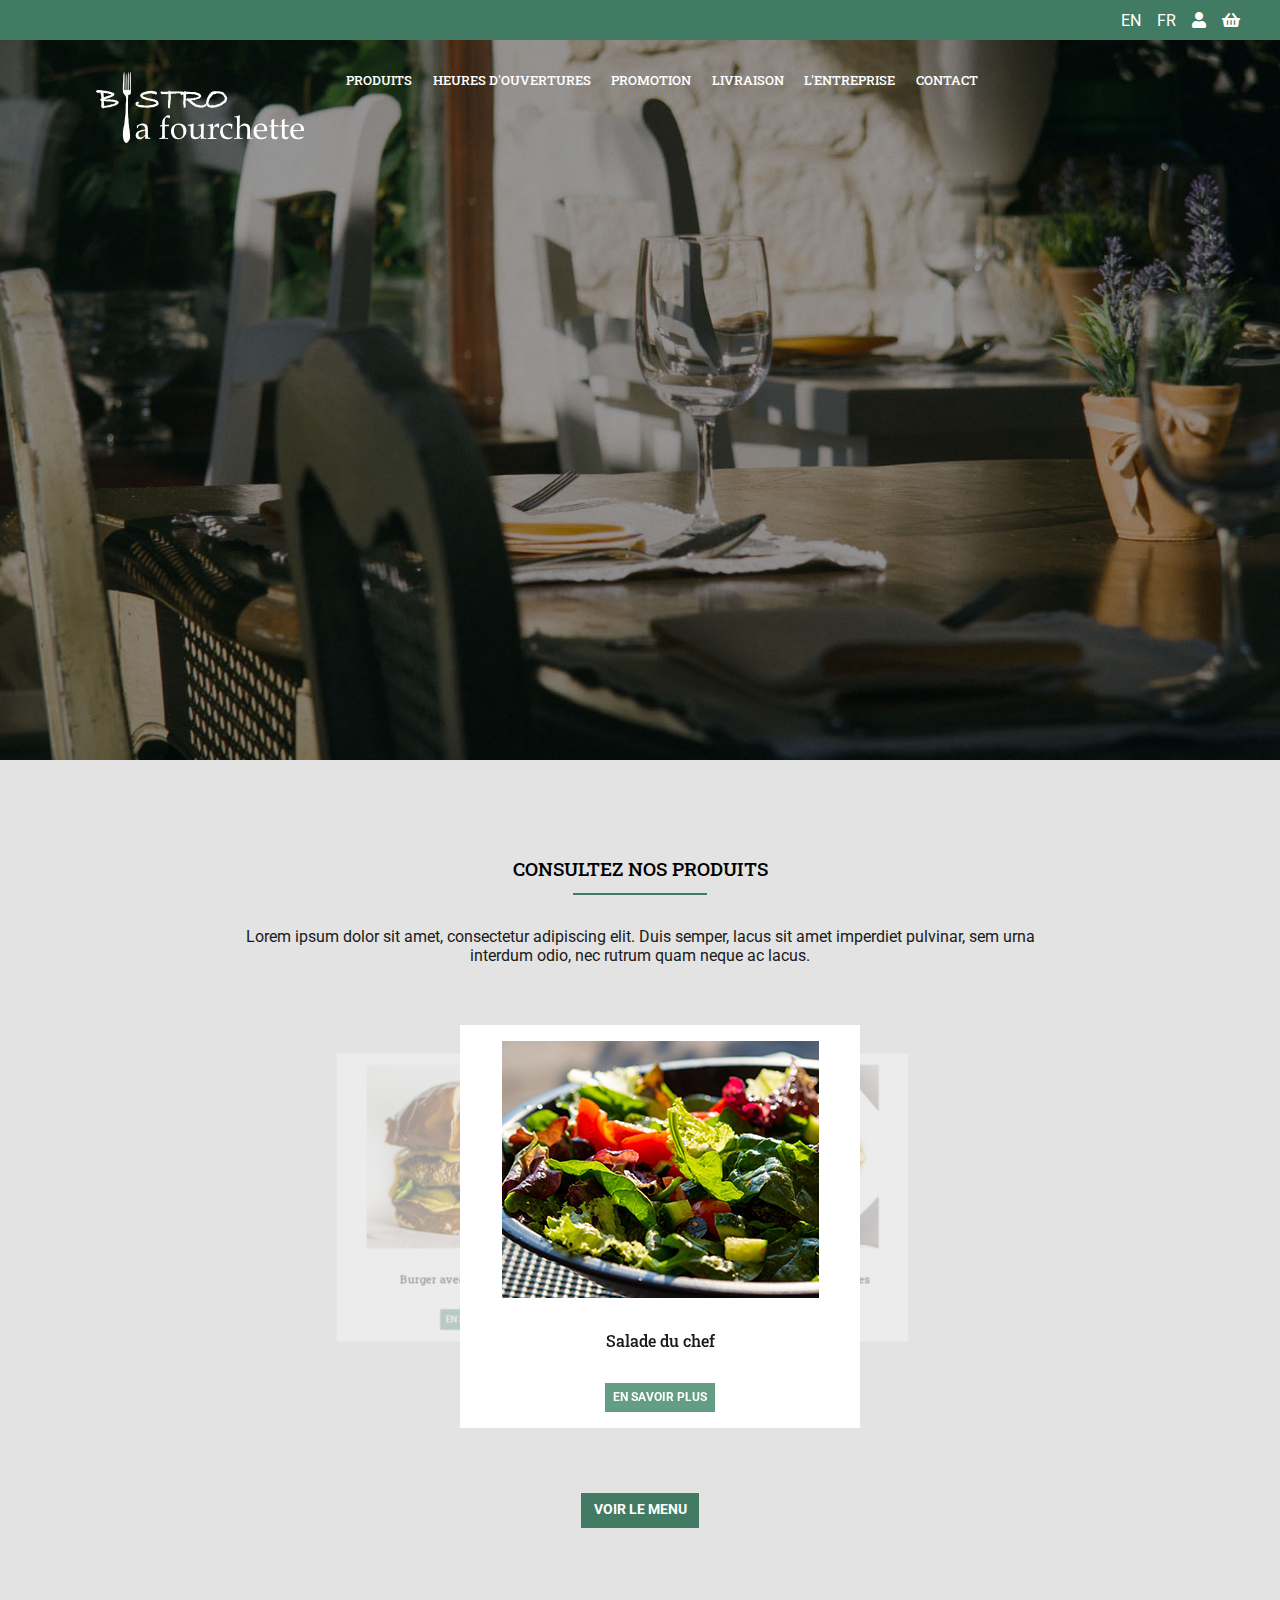
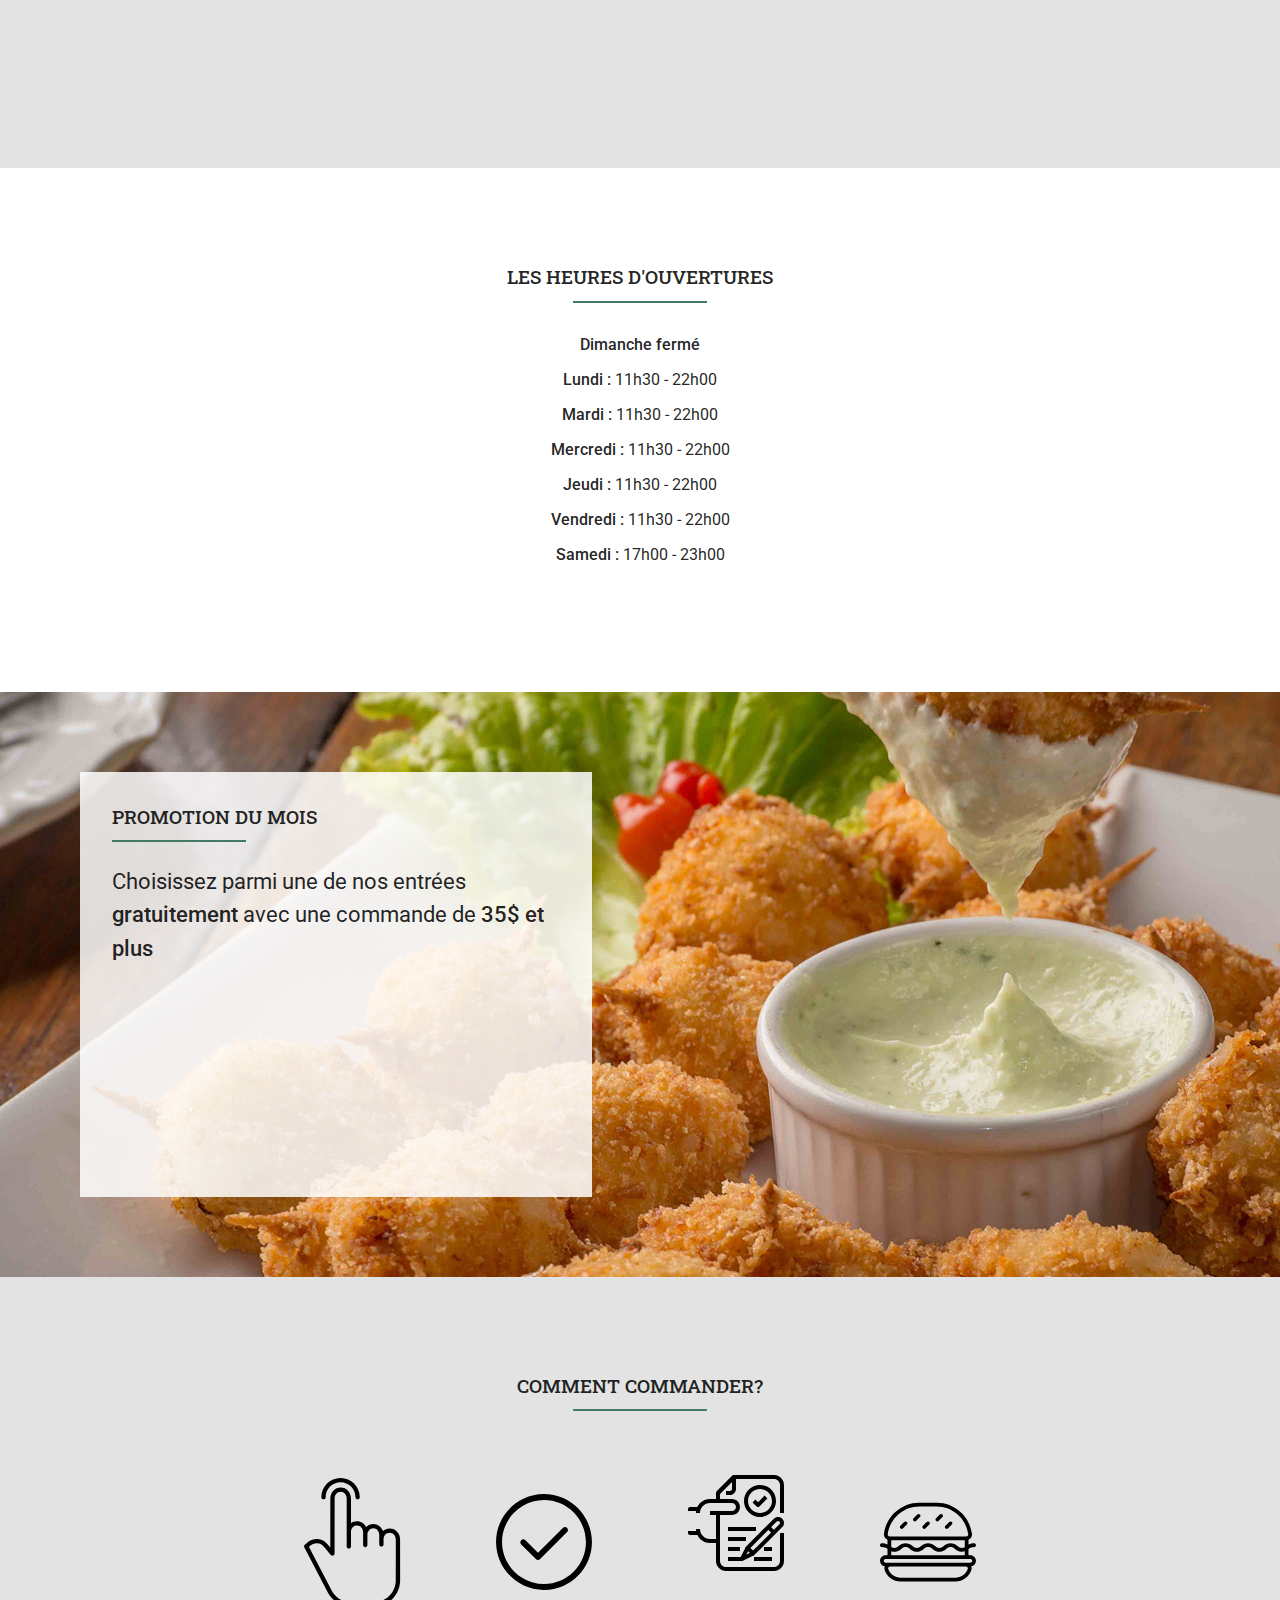
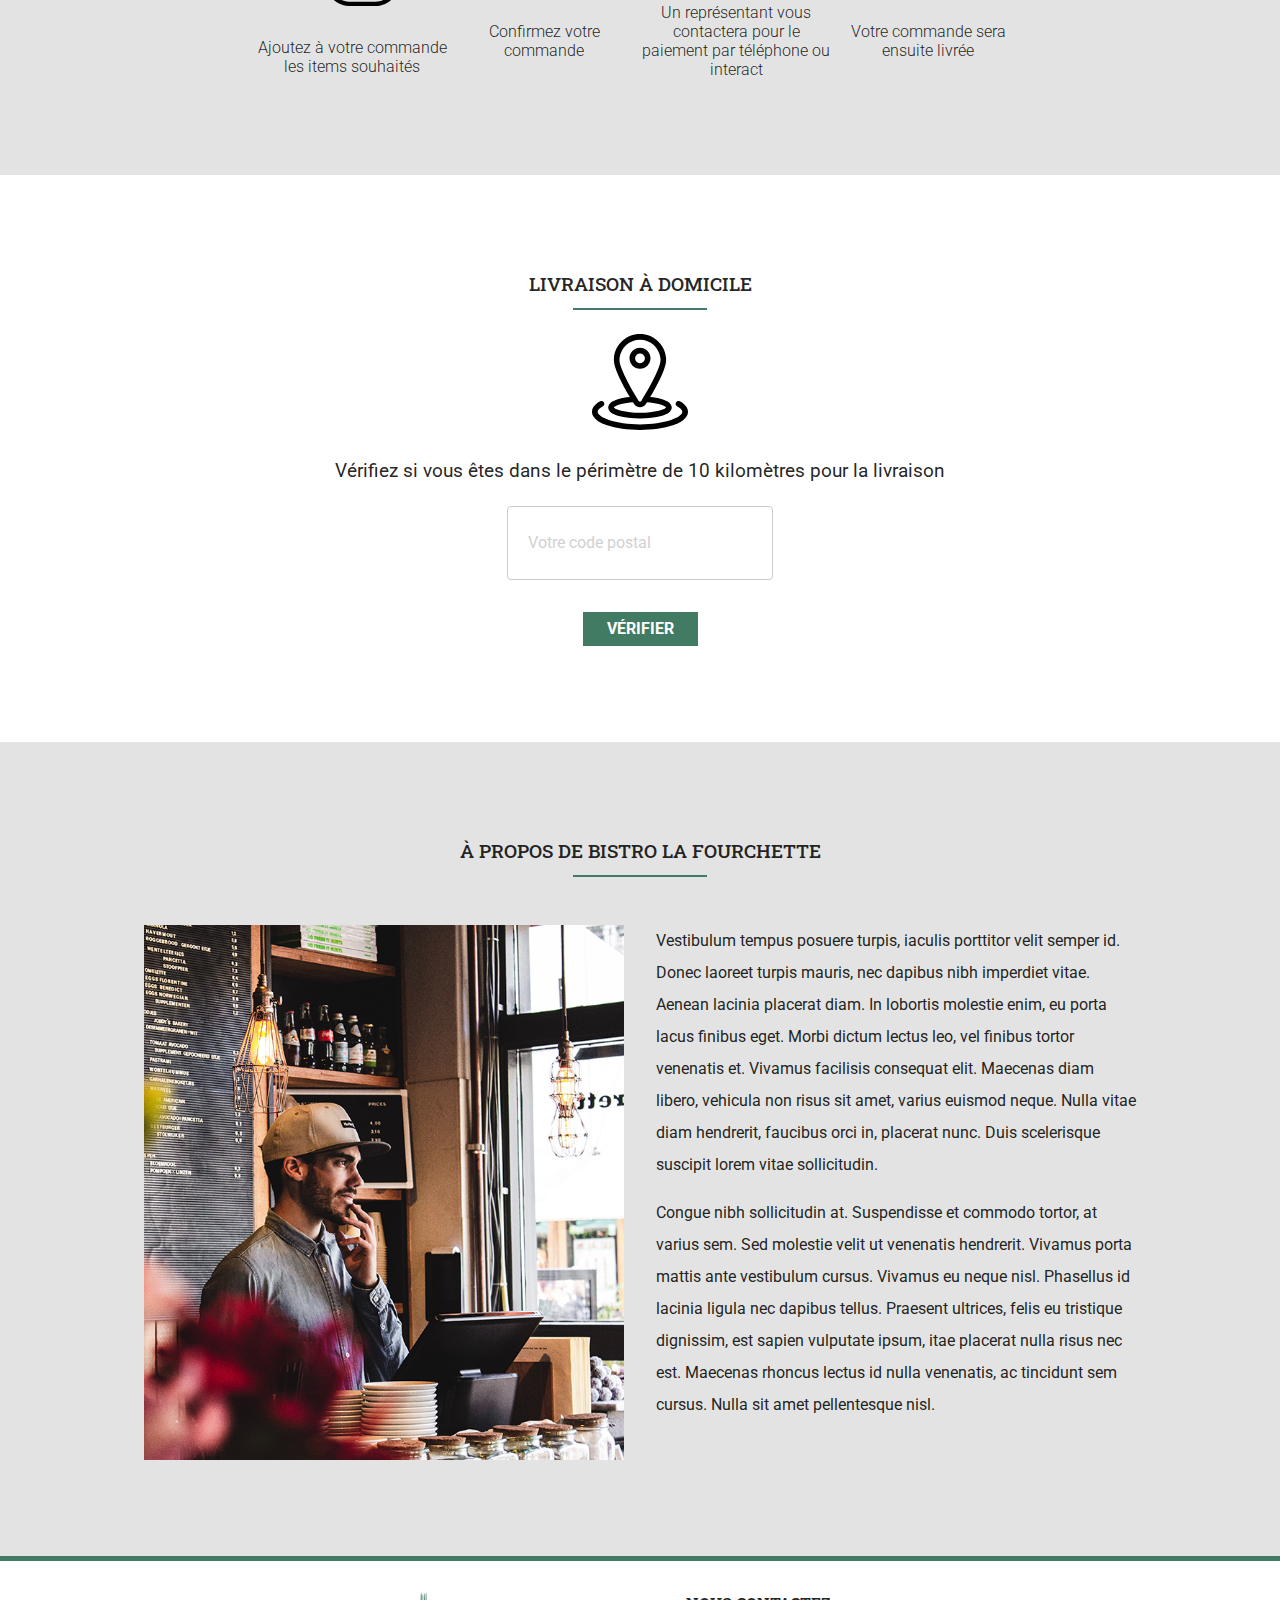
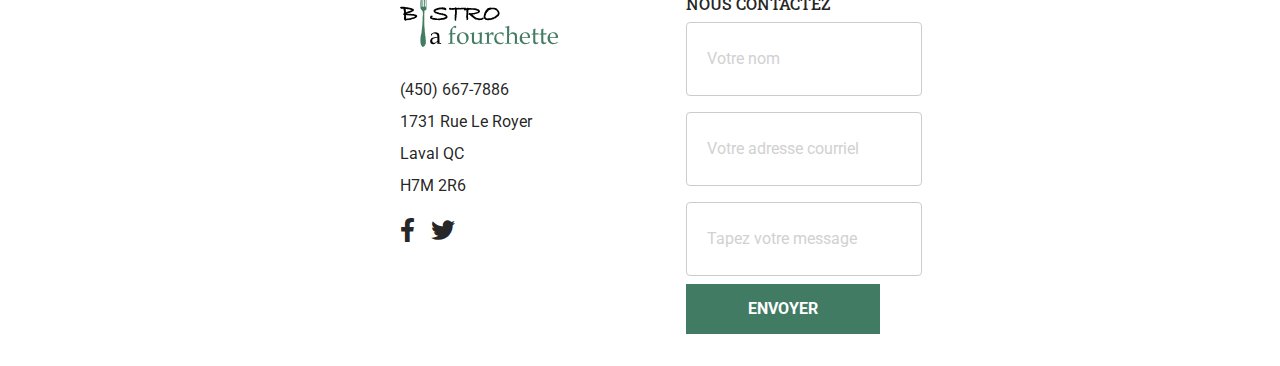
<file: index.html>
<!DOCTYPE html>
<html lang="en">
<head>
    <meta charset="UTF-8">
    <meta name="viewport" content="width=device-width, initial-scale=1.0">
    <title>Bistro la fourchette</title>
    <script src="https://ajax.googleapis.com/ajax/libs/jquery/2.1.1/jquery.min.js"></script>
    <script src="https://cdnjs.cloudflare.com/ajax/libs/materialize/1.0.0/js/materialize.min.js"></script>
    <link rel="stylesheet" href="https://cdnjs.cloudflare.com/ajax/libs/animate.css/3.7.2/animate.min.css">
    <link rel="stylesheet" href="https://cdnjs.cloudflare.com/ajax/libs/materialize/1.0.0/css/materialize.min.css">
    <link href="https://cdnjs.cloudflare.com/ajax/libs/font-awesome/5.11.2/css/all.min.css" rel="stylesheet">
    <link href="https://fonts.googleapis.com/css2?family=Roboto+Slab:wght@300;400;500&family=Roboto:wght@300;400;500;700&display=swap" rel="stylesheet">
    <link rel="stylesheet" href="style.css">
</head>
<body>
    <section class="top-nav">
        <a href=""><p>EN</p></a>
        <a href=""><p>FR</p></a>
        <a href=""><i class="fas fa-user"></i></a>
        <a href=""><i class="fas fa-shopping-basket"></i></a>
    </section>
   <header>
       <div class="nav-wrapper">
           <img src="svg/logo-blanc.svg" alt="">
           <nav>
               <ul>
                   <a href="#nav-produits" id="btn-produits"><li>Produits</li></a>
                   <a href="#nav-heures" id="btn-heures"><li>Heures d'ouvertures</li></a>
                   <a href="#nav-promotion" id="btn-promotion"><li>Promotion</li></a>
                   <a href="#nav-livraison" id="btn-livraison"><li>Livraison</li></a>
                   <a href="#nav-entreprise" id="btn-entreprise"><li>L'entreprise</li></a>
                   <a href="#nav-contact" id="btn-contact"><li>Contact</li></a>
                </ul>
            </nav>
        </div>
   </header> 
   <section class="produits" id="nav-produits">
       <div class="p-intro">
            <h2>Consultez nos produits</h2>
            <p>Lorem ipsum dolor sit amet, consectetur adipiscing elit. Duis semper, lacus sit amet imperdiet pulvinar, sem urna interdum odio, nec rutrum quam neque ac lacus.</p>
       </div>
       <div class="p-liste, carousel">
           <div class="carousel-item">
               <article class="p-1">
                   <img src="img/salade.jpg" alt="">
                   <h3>Salade du chef</h3>
                   <button type="button">En savoir plus</button>
               </article>
           </div>
           <div class="carousel-item">
               <article class="p-2">
                   <img src="img/pates.jpg" alt="">
                   <h3>Pennes à la sauce alfredo avec tomates</h3>
                   <button type="button">En savoir plus</button>
               </article>
           </div>
           <div class="carousel-item">
               <article class="p-3">
                   <img src="img/burger.jpg" alt="">
                   <h3>Burger avec boulette de boeuf</h3>
                   <button type="button">En savoir plus</button>
               </article>
           </div>
       </div>
       <button type="button" class="btn-produits">Voir le menu</button>
   </section>
   <section class="heures" id="nav-heures">
        <h2>Les heures d'ouvertures</h2>
        <div>
            <p><span class="bold">Dimanche fermé</span></p> 
            <p><span class="bold">Lundi :</span> 11h30 - 22h00</p>
            <p><span class="bold">Mardi :</span> 11h30 - 22h00</p>
            <p><span class="bold">Mercredi :</span> 11h30 - 22h00</p>
            <p><span class="bold">Jeudi :</span> 11h30 - 22h00</p>
            <p><span class="bold">Vendredi :</span> 11h30 - 22h00</p>
            <p><span class="bold">Samedi :</span> 17h00 - 23h00</p>
        </div>
   </section>
   <section class="promotion">
        <div class="promo-infos">
            <h2>Promotion du mois</h2>
            <p>Choisissez parmi une de nos entrées <span class="bold">gratuitement</span> avec une commande de <span class="bold">35$ et plus</span></p>
        </div>
   </section>
   <section class="livraison" id="nav-livraison">
        <h2>Comment commander?</h2>
        <article class="etapes-livraison">
            <div class="e-1">
                <img src="svg/tap.svg" alt="">
                <p>Ajoutez à votre commande les items souhaités</p>
            </div>
            <div class="e-2">
                <img src="svg/shapes.svg" alt="">
                <p>Confirmez votre commande</p>
            </div>
            <div class="e-3">
                <img src="svg/files-and-folders.svg" alt="">
                <p>Un représentant vous contactera pour le paiement par téléphone ou interact</p>
            </div>
            <div class="e-4">
                <img src="svg/food-and-restaurant.svg" alt="">
                <p>Votre commande sera ensuite livrée</p>
            </div>
        </article>
   </section>
   <section class="perimetre-livraison">
       <h2>Livraison à domicile</h2>
       <img src="svg/maps-and-location.svg" alt="">
       <p>Vérifiez si vous êtes dans le périmètre de 10 kilomètres pour la livraison</p>
       <input type="text" name="code-postal" placeholder="Votre code postal">
       <button type="button">Vérifier</button>
   </section>
   <section class="entreprise" id="nav-entreprise">
        <h2>À propos de bistro la fourchette</h2>
        <article>
            <img src="img/bistro.jpg" alt="">
            <div>
                <p>Vestibulum tempus posuere turpis, iaculis porttitor velit semper id. Donec laoreet turpis mauris, nec dapibus nibh imperdiet vitae. Aenean lacinia placerat diam. In lobortis molestie enim, eu porta lacus finibus eget. Morbi dictum lectus leo, vel finibus tortor venenatis et. Vivamus facilisis consequat elit. Maecenas diam libero, vehicula non risus sit amet, varius euismod neque. Nulla vitae diam hendrerit, faucibus orci in, placerat nunc. Duis scelerisque suscipit lorem vitae sollicitudin.</p>
                <p>Congue nibh sollicitudin at.  Suspendisse et commodo tortor, at varius sem. Sed molestie velit ut venenatis hendrerit. Vivamus porta mattis ante vestibulum cursus. Vivamus eu neque nisl. Phasellus id lacinia ligula nec dapibus tellus. Praesent ultrices, felis eu tristique dignissim, est sapien vulputate ipsum, itae placerat nulla risus nec est. Maecenas rhoncus lectus id nulla venenatis, ac tincidunt sem cursus. Nulla sit amet pellentesque nisl.</p>
            </div>
        </article>
   </section>
   <footer>
        <section class="f-infos">
            <img src="svg/logo-regulier.svg" alt="">
            <div>
                <p>(450) 667-7886</p>
                <p>1731 Rue Le Royer Laval QC</p>
                <p>H7M 2R6</p>
            </div>
            <div>
                <i class="fab fa-facebook-f"></i>
                <i class="fab fa-twitter"></i>
            </div>
        </section>
        <section class="f-form">
            <h3>Nous contactez</h3>
            <input type="text" name="Nom" placeholder="Votre nom">
            <input type="text" name="adresse" placeholder="Votre adresse courriel">
            <input type="text" name="message" placeholder="Tapez votre message">
            <button type="button">Envoyer</button>
        </section>
   </footer>
   <script src="js/eventAnimationScript.js"></script>
</body>
</html>
</file>
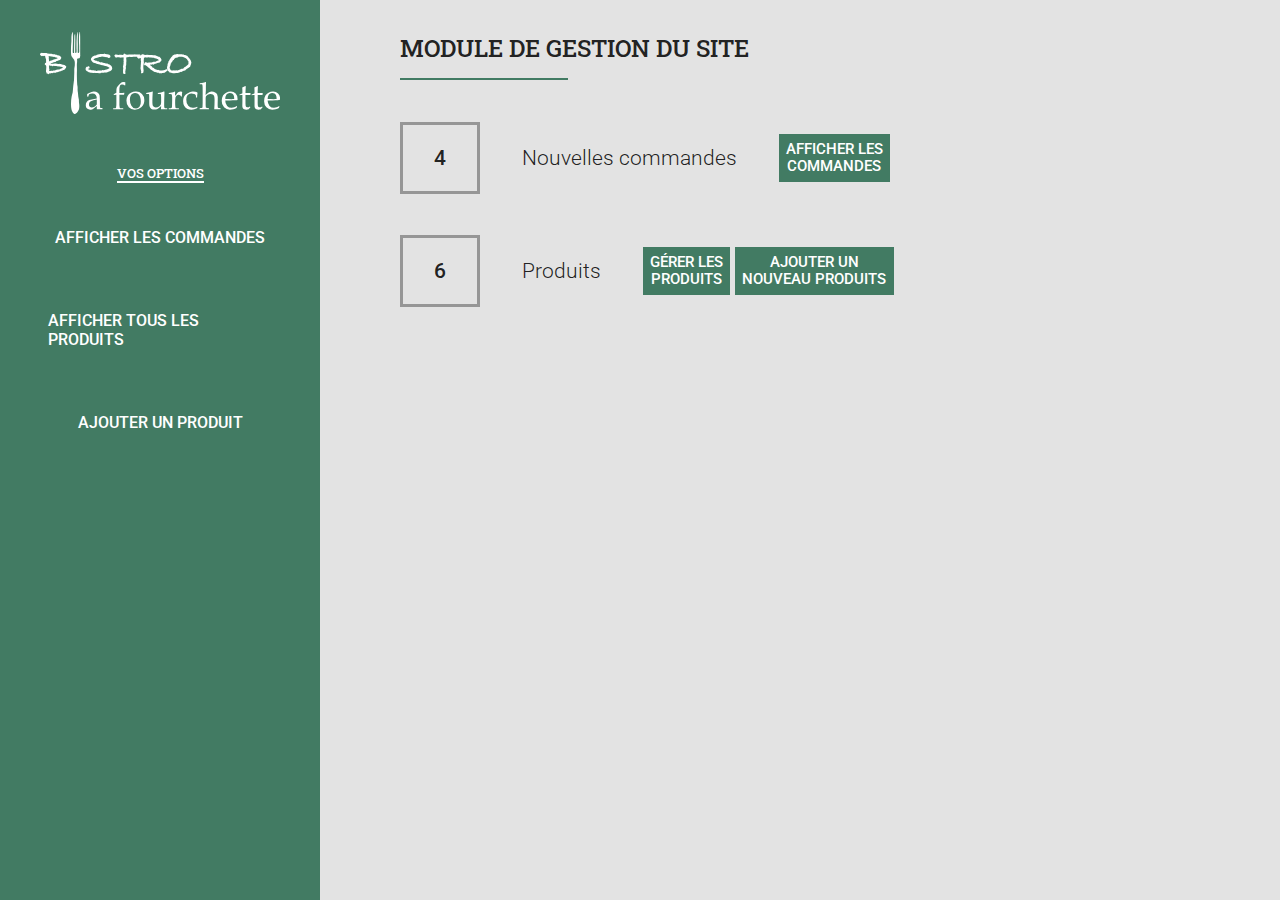
<file: accueil.html>
<!DOCTYPE html>
<html lang="en">
<head>
    <meta charset="UTF-8">
    <meta name="viewport" content="width=device-width, initial-scale=1.0">
    <title>Accueil admin</title>
    <script src="https://ajax.googleapis.com/ajax/libs/jquery/2.1.1/jquery.min.js"></script>
    <script src="https://cdnjs.cloudflare.com/ajax/libs/materialize/1.0.0/js/materialize.min.js"></script>
    <link rel="stylesheet" href="https://cdnjs.cloudflare.com/ajax/libs/animate.css/3.7.2/animate.min.css">
    <link rel="stylesheet" href="https://cdnjs.cloudflare.com/ajax/libs/materialize/1.0.0/css/materialize.min.css">
    <link href="https://cdnjs.cloudflare.com/ajax/libs/font-awesome/5.11.2/css/all.min.css" rel="stylesheet">
    <link href="https://fonts.googleapis.com/css2?family=Roboto+Slab:wght@300;400;500&family=Roboto:wght@300;400;500;700&display=swap" rel="stylesheet">
    <link rel="stylesheet" href="style.css">
</head>
<body>
    <main>
        <aside class="itemGridAside">
            <img src="svg/logo-blanc.svg" alt="logo bistro la fourchette">
            <h2>Vos options</h2>
            <nav class="nav-admin">
                <ul>
                    <a href=""><li>Afficher les commandes</li></a>
                    <a href=""><li>Afficher tous les produits</li></a>
                    <a href=""><li>Ajouter un produit</li></a>
                </ul>
            </nav>
        </aside>
        <div class="itemGridContenu">
                <h2>Module de gestion du site</h2>
                <article class="infos-commandes">
                    <p class="chiffre">4</p>
                    <p>Nouvelles commandes</p>
                    <button type="button">Afficher les </br> commandes</button>
                </article>
                <article class="infos-produits">
                    <p class="chiffre">6</p>
                    <p>Produits</p>
                    <div>
                        <button type="button">Gérer les </br> produits</button>
                        <button type="button">Ajouter un </br> nouveau produits</button>
                    </div>
                </article>

        </div>
    </main>
</body>
</html>
</file>
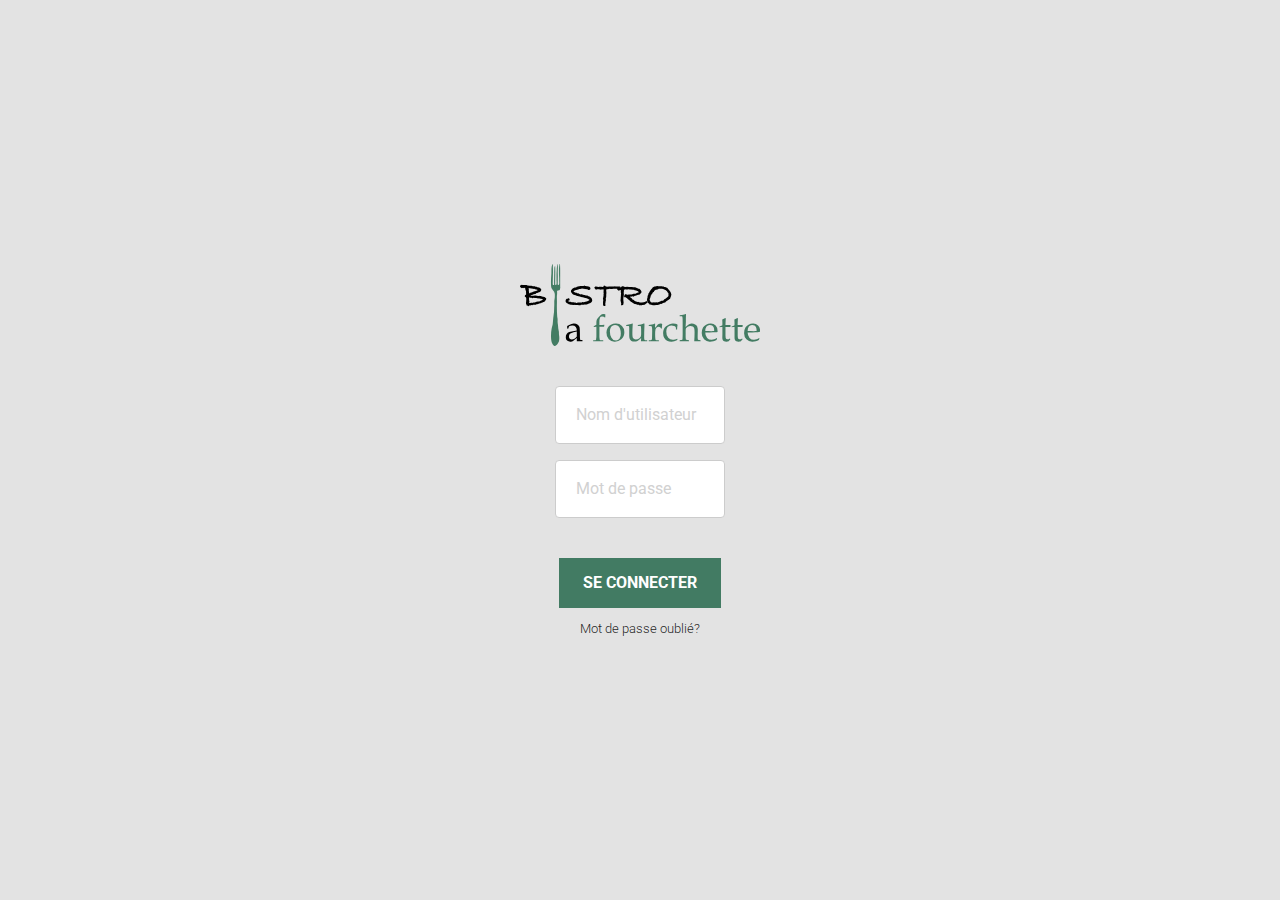
<file: connection.html>
<!DOCTYPE html>
<html lang="en">
<head>
    <meta charset="UTF-8">
    <meta name="viewport" content="width=device-width, initial-scale=1.0">
    <title>Formulaire de connection</title>
    <script src="https://ajax.googleapis.com/ajax/libs/jquery/2.1.1/jquery.min.js"></script>
    <script src="https://cdnjs.cloudflare.com/ajax/libs/materialize/1.0.0/js/materialize.min.js"></script>
    <link rel="stylesheet" href="https://cdnjs.cloudflare.com/ajax/libs/animate.css/3.7.2/animate.min.css">
    <link rel="stylesheet" href="https://cdnjs.cloudflare.com/ajax/libs/materialize/1.0.0/css/materialize.min.css">
    <link href="https://cdnjs.cloudflare.com/ajax/libs/font-awesome/5.11.2/css/all.min.css" rel="stylesheet">
    <link href="https://fonts.googleapis.com/css2?family=Roboto+Slab:wght@300;400;500&family=Roboto:wght@300;400;500;700&display=swap" rel="stylesheet">
    <link rel="stylesheet" href="style.css">
</head>
<body>
    <section class="connection">
        <img src="svg/logo-regulier.svg" alt="logo bistro la fourchette">
        <input type="text" name="usager" placeholder="Nom d'utilisateur">
        <input type="password" name="pw" placeholder="Mot de passe">
        <button type="button">Se connecter</button>
        <a href=""><p>Mot de passe oublié?</p></a>
    </section>
</body>
</html>
</file>
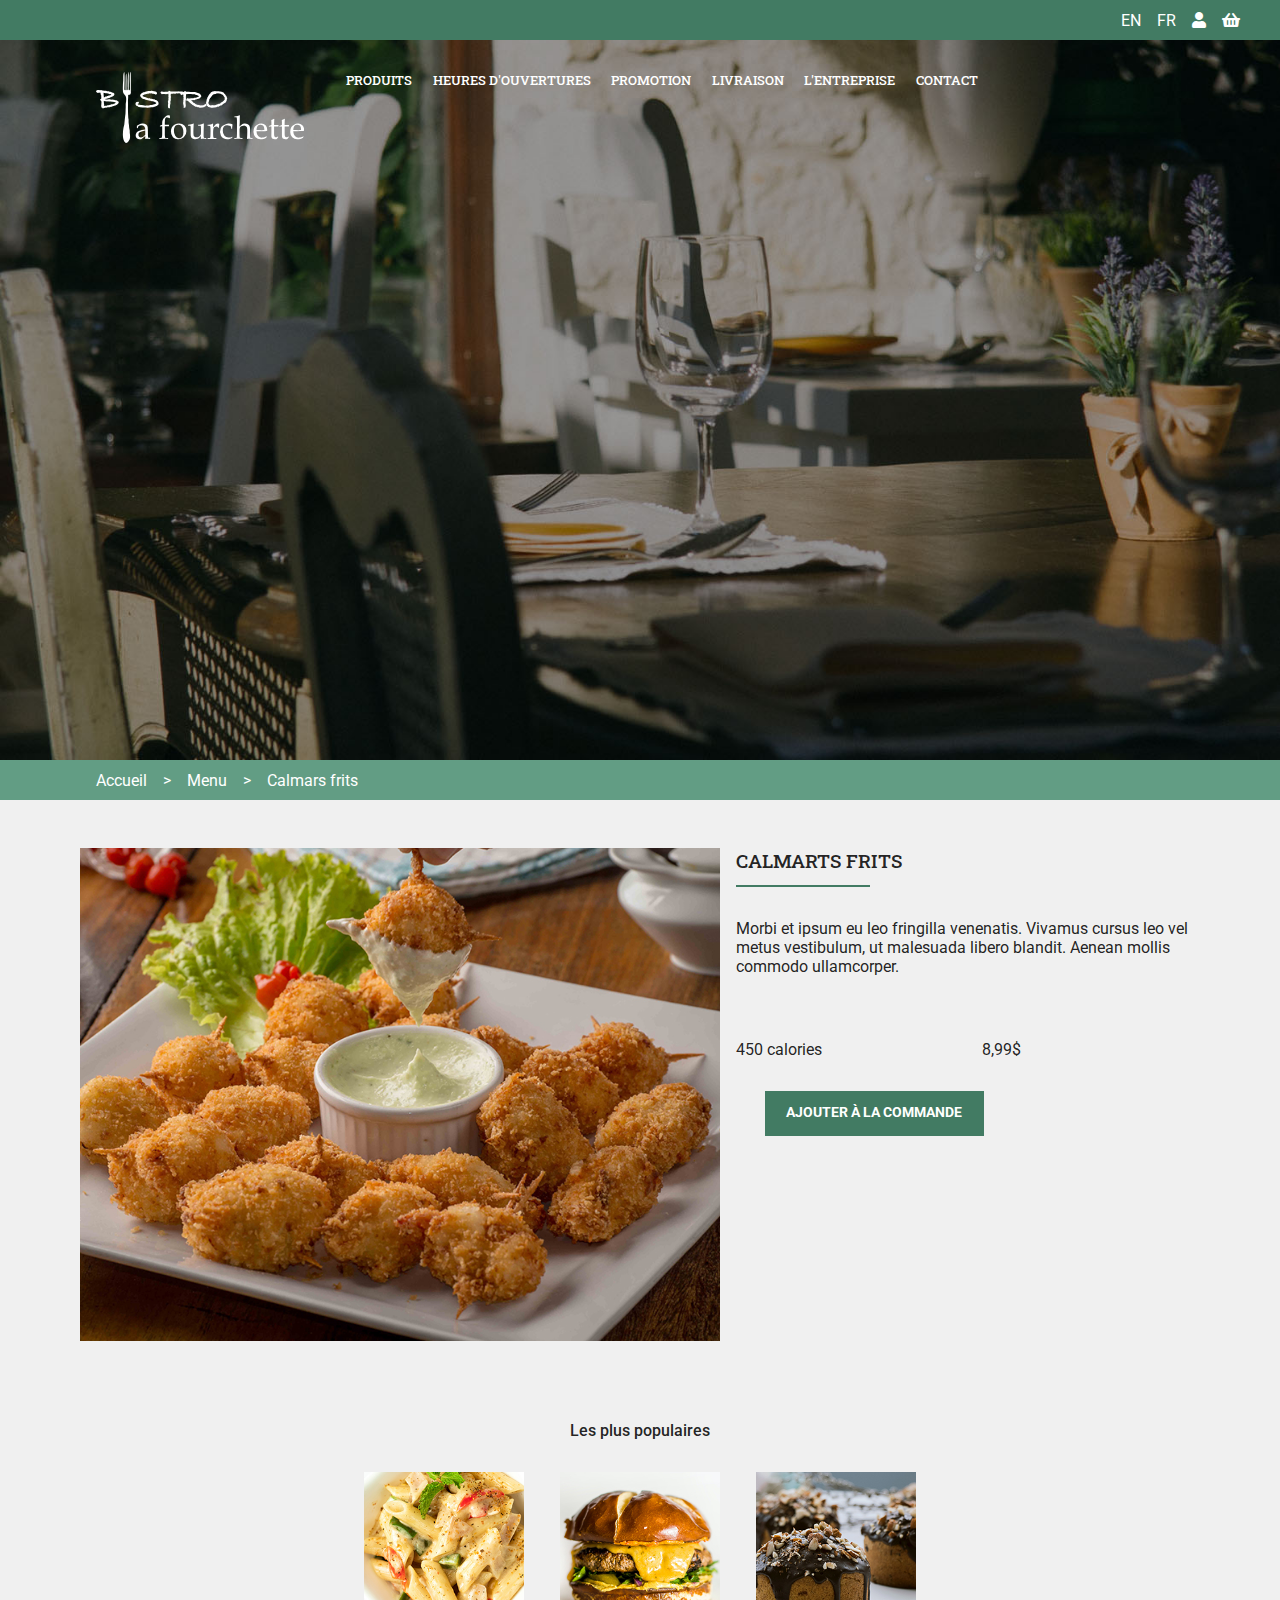
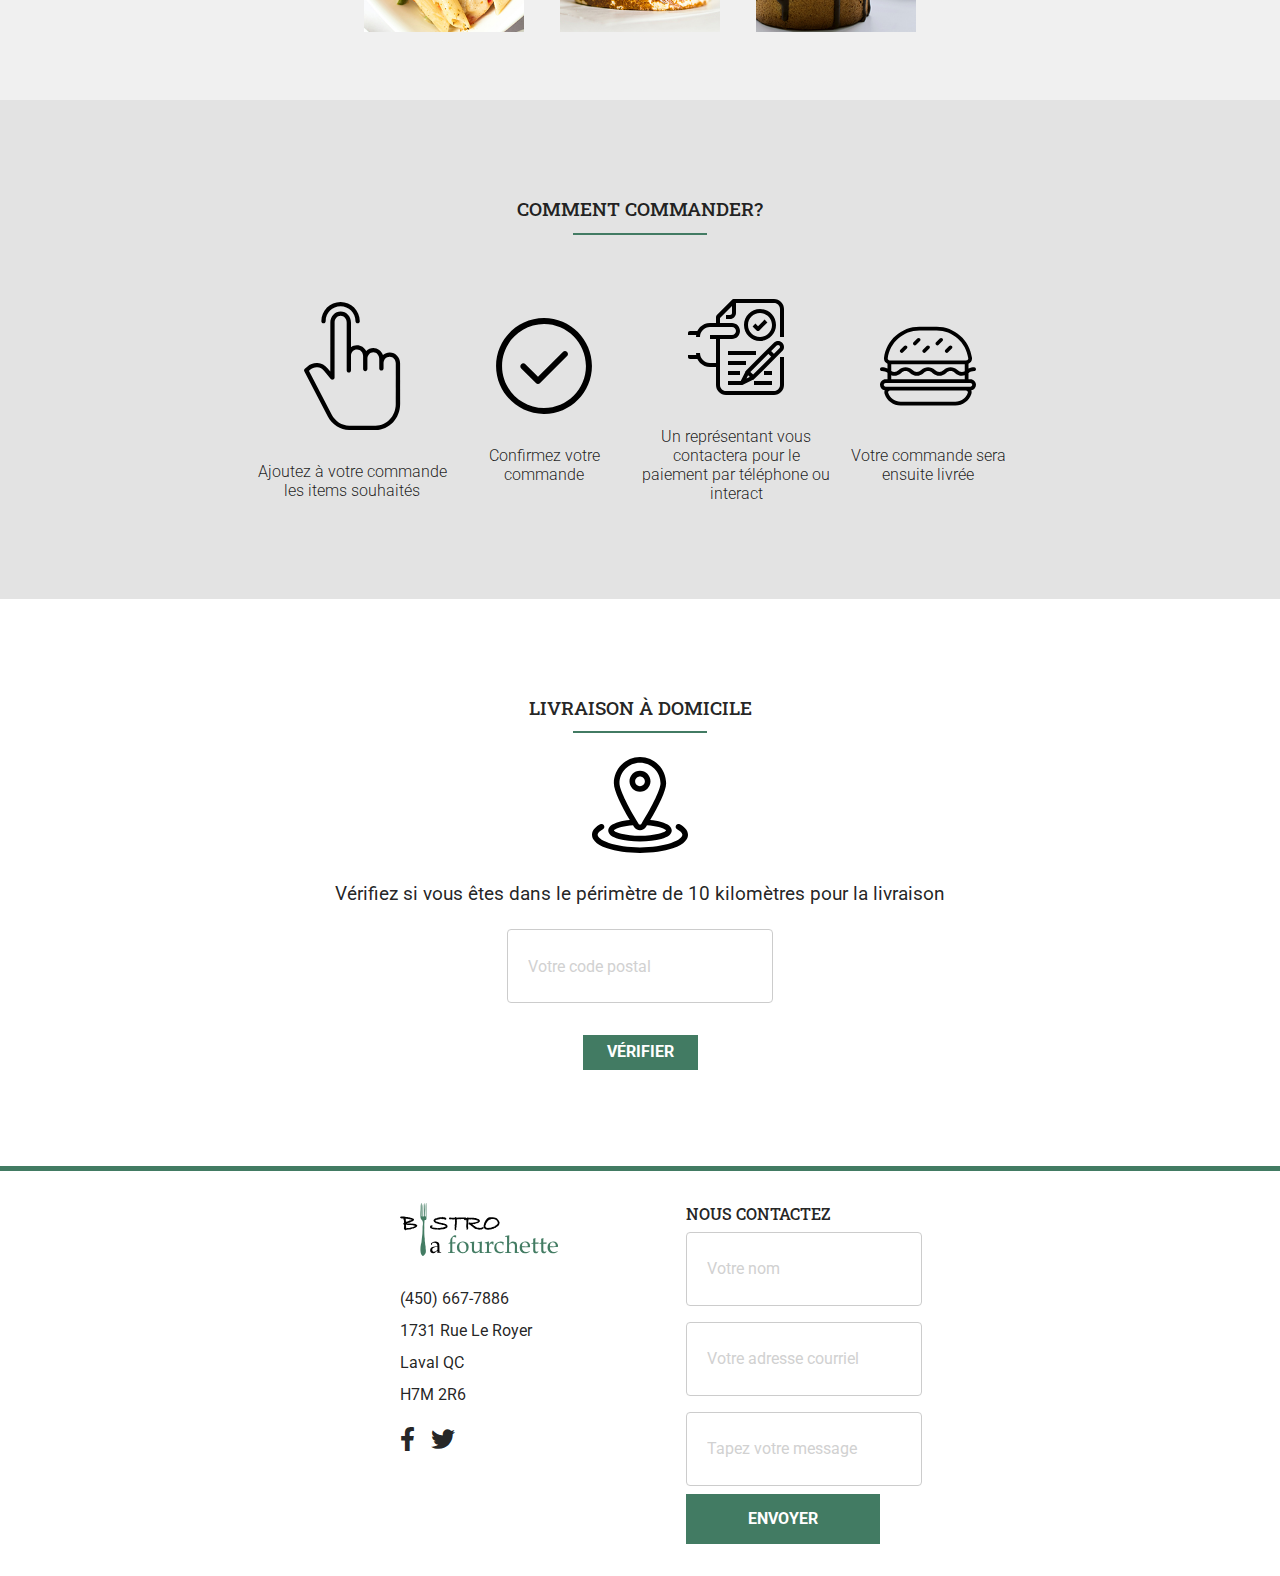
<file: fiche.html>
<!DOCTYPE html>
<html lang="en">
<head>
    <meta charset="UTF-8">
    <meta name="viewport" content="width=device-width, initial-scale=1.0">
    <title>Calmars frits</title>
    <script src="https://ajax.googleapis.com/ajax/libs/jquery/2.1.1/jquery.min.js"></script>
    <script src="https://cdnjs.cloudflare.com/ajax/libs/materialize/1.0.0/js/materialize.min.js"></script>
    <link rel="stylesheet" href="https://cdnjs.cloudflare.com/ajax/libs/animate.css/3.7.2/animate.min.css">
    <link rel="stylesheet" href="https://cdnjs.cloudflare.com/ajax/libs/materialize/1.0.0/css/materialize.min.css">
    <link href="https://cdnjs.cloudflare.com/ajax/libs/font-awesome/5.11.2/css/all.min.css" rel="stylesheet">
    <link href="https://fonts.googleapis.com/css2?family=Roboto+Slab:wght@300;400;500&family=Roboto:wght@300;400;500;700&display=swap" rel="stylesheet">
    <link rel="stylesheet" href="style.css">
</head>
<body>
    <button id="top-btn"><i class="fas fa-arrow-up"></i></button>
    <section class="top-nav">
            <a href=""><p>EN</p></a>
            <a href=""><p>FR</p></a>
            <a href=""><i class="fas fa-user"></i></a>
            <a href=""><i class="fas fa-shopping-basket"></i></a>
    </section>
   <header>
       <div class="nav-wrapper">
           <img src="svg/logo-blanc.svg" alt="Bistro la fourchette logo">
           <nav>
               <ul>
                   <a href="#nav-produits" id="btn-produits"><li>Produits</li></a>
                   <a href="#nav-heures" id="btn-heures"><li>Heures d'ouvertures</li></a>
                   <a href="#nav-promotion" id="btn-promotion"><li>Promotion</li></a>
                   <a href="#nav-livraison" id="btn-livraison"><li>Livraison</li></a>
                   <a href="#nav-entreprise" id="btn-entreprise"><li>L'entreprise</li></a>
                   <a href="#nav-contact" id="btn-contact"><li>Contact</li></a>
                </ul>
            </nav>
        </div>
   </header> 
   <section class="fil-ariane">
        <p>Accueil</p>
        <p>></p>
        <p>Menu</p>
        <p>></p>
        <p>Calmars frits</p>
   </section>
   <section class="fiche-produit">
        <article class="fiche-description">
            <img src="img/calmar-fiche.jpg" alt="">
            <div class="fiche-infos">
                <h2>Calmarts frits</h2>
                <p>Morbi et ipsum eu leo fringilla venenatis. Vivamus cursus leo vel metus vestibulum, ut malesuada libero blandit. Aenean mollis commodo ullamcorper.</p>
                <div class="calo-prix">
                    <p>450 calories</p>
                    <p>8,99$</p>
                </div>
                <div class="ajout">
                    <select id="nombre">
                        <option value="1">1</option>
                        <option value="2">2</option>
                        <option value="3">3</option>
                        <option value="4">4</option>
                        <option value="5">5</option>
                    </select>
                    <button type="button">Ajouter à la commande</button>
                </div>
            </div>
        </article>    
        <article class="fiche-recommendations">
            <h3>Les plus populaires</h3>
            <div>
                <img src="img/pennes-appercu.jpg" alt="Pennes alfredo">
                <img src="img/burger-appercu.jpg" alt="burger boeuf">
                <img src="img/brownie-appercu.jpg" alt="brownies">
            </div>
        </article>
   </section>
   <section class="livraison fade-scroll" id="nav-livraison">
        <h2>Comment commander?</h2>
        <article class="etapes-livraison">
            <div class="e-1">
                <img src="svg/tap.svg" alt="tap svg">
                <p>Ajoutez à votre commande les items souhaités</p>
            </div>
            <div class="e-2">
                <img src="svg/shapes.svg" alt="confirmer svg">
                <p>Confirmez votre commande</p>
            </div>
            <div class="e-3">
                <img src="svg/files-and-folders.svg" alt="documents svg">
                <p>Un représentant vous contactera pour le paiement par téléphone ou interact</p>
            </div>
            <div class="e-4">
                <img src="svg/food-and-restaurant.svg" alt="hamburger svg">
                <p>Votre commande sera ensuite livrée</p>
            </div>
        </article>
   </section>
   <section class="perimetre-livraison">
       <h2>Livraison à domicile</h2>
       <img src="svg/maps-and-location.svg" alt="location svg">
       <p>Vérifiez si vous êtes dans le périmètre de 10 kilomètres pour la livraison</p>
       <input type="text" name="code-postal" placeholder="Votre code postal">
       <button type="button">Vérifier</button>
   </section>
   <footer>
        <section class="f-infos">
            <img src="svg/logo-regulier.svg" alt="Bistro la fourchette logo">
            <div>
                <p>(450) 667-7886</p>
                <p>1731 Rue Le Royer Laval QC</p>
                <p>H7M 2R6</p>
            </div>
            <div>
                <i class="fab fa-facebook-f"></i>
                <i class="fab fa-twitter"></i>
            </div>
        </section>
        <section class="f-form">
            <h3>Nous contactez</h3>
            <input type="text" name="Nom" placeholder="Votre nom">
            <input type="text" name="adresse" placeholder="Votre adresse courriel">
            <input type="text" name="message" placeholder="Tapez votre message">
            <button type="button">Envoyer</button>
        </section>
   </footer>
   <script src="js/eventAnimationScript.js"></script>
</body>
</html>
</file>
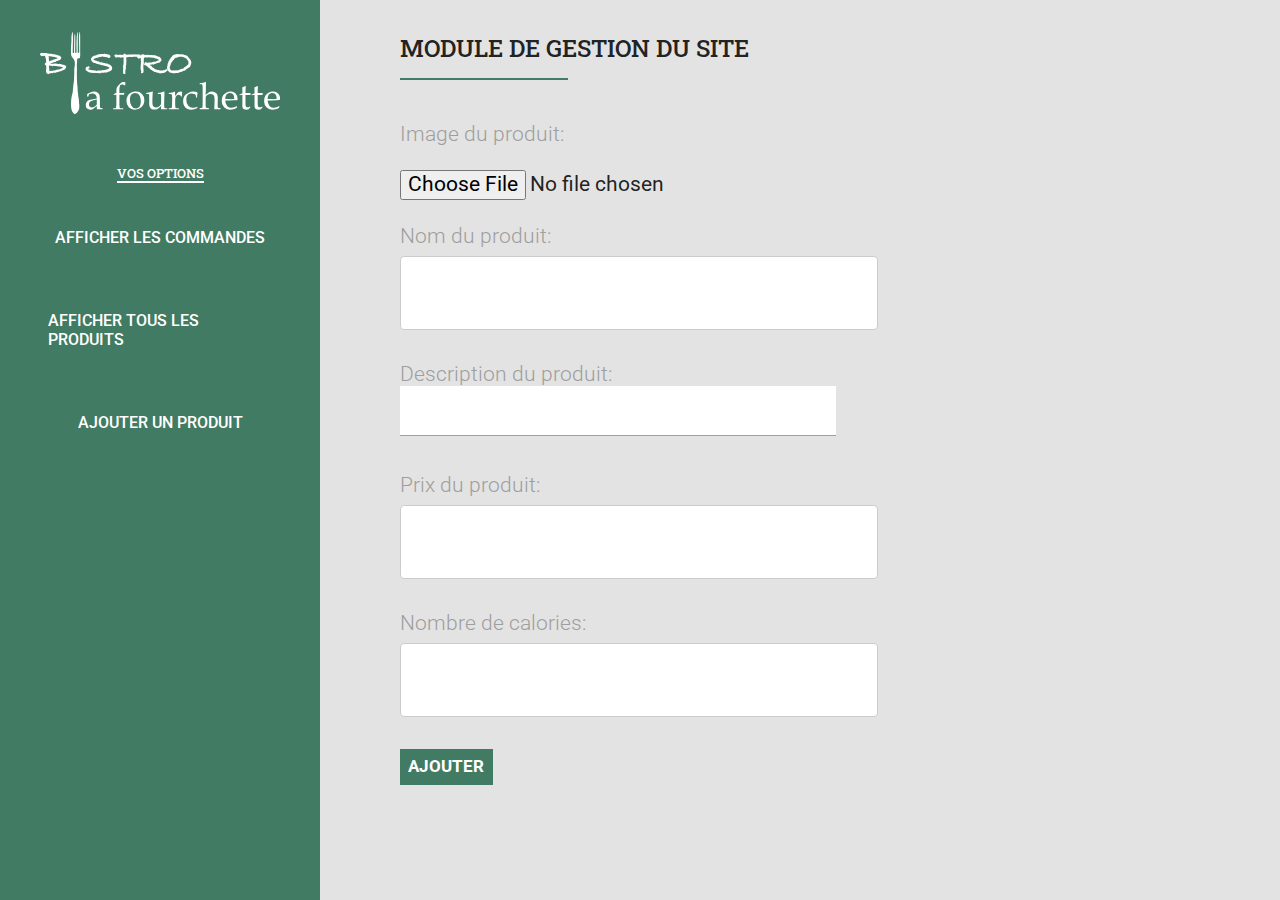
<file: formAjout.html>
<!DOCTYPE html>
<html lang="en">
<head>
    <meta charset="UTF-8">
    <meta name="viewport" content="width=device-width, initial-scale=1.0">
    <title>Ajout de produit</title>
    <script src="https://ajax.googleapis.com/ajax/libs/jquery/2.1.1/jquery.min.js"></script>
    <script src="https://cdnjs.cloudflare.com/ajax/libs/materialize/1.0.0/js/materialize.min.js"></script>
    <link rel="stylesheet" href="https://cdnjs.cloudflare.com/ajax/libs/animate.css/3.7.2/animate.min.css">
    <link rel="stylesheet" href="https://cdnjs.cloudflare.com/ajax/libs/materialize/1.0.0/css/materialize.min.css">
    <link href="https://cdnjs.cloudflare.com/ajax/libs/font-awesome/5.11.2/css/all.min.css" rel="stylesheet">
    <link href="https://fonts.googleapis.com/css2?family=Roboto+Slab:wght@300;400;500&family=Roboto:wght@300;400;500;700&display=swap" rel="stylesheet">
    <link rel="stylesheet" href="style.css">
</head>
<body>
    <main>
        <aside class="itemGridAside">
            <img src="svg/logo-blanc.svg" alt="logo bistro la fourchette">
            <h2>Vos options</h2>
            <nav class="nav-admin">
                <ul>
                    <a href=""><li>Afficher les commandes</li></a>
                    <a href=""><li>Afficher tous les produits</li></a>
                    <a href=""><li>Ajouter un produit</li></a>
                </ul>
            </nav>
        </aside>
        <div class="itemGridContenu">
                <h2>Module de gestion du site</h2>
                <article class="form-ajout">
                    <form action="" method="get">
                        <label for="image">Image du produit:</label><br><br>
                        <input type="file" id="image" name="fiimage"><br><br>
                        <label for="nomproduit">Nom du produit:</label>
                        <input type="text" id="nomproduit" name="nomproduit"><br><br>
                        <label for="description">Description du produit:</label>
                        <textarea name="description" id="description" class="materialize-textarea"></textarea><br><br>
                        <label for="prix">Prix du produit:</label>
                        <input type="text" id="prix" name="prix"><br><br>
                        <label for="calories">Nombre de calories:</label>
                        <input type="text" id="calories" name="calories"><br><br>
                        <input type="submit" value="Ajouter">
                      </form>
                </article>
        </div>
    </main>
</body>
</html>
</file>
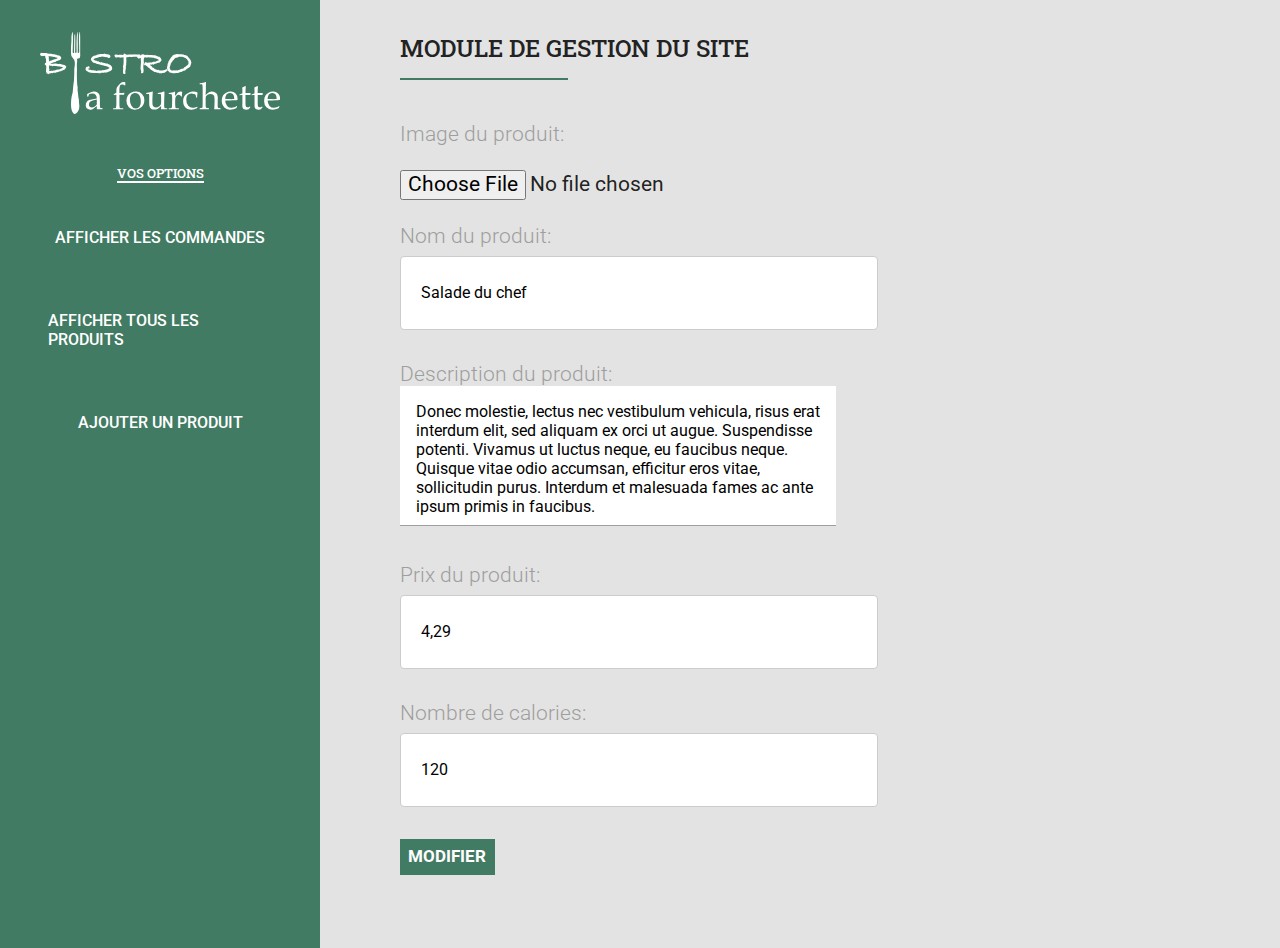
<file: formEdit.html>
<!DOCTYPE html>
<html lang="en">
<head>
    <meta charset="UTF-8">
    <meta name="viewport" content="width=device-width, initial-scale=1.0">
    <title>Ajout de produit</title>
    <script src="https://ajax.googleapis.com/ajax/libs/jquery/2.1.1/jquery.min.js"></script>
    <script src="https://cdnjs.cloudflare.com/ajax/libs/materialize/1.0.0/js/materialize.min.js"></script>
    <link rel="stylesheet" href="https://cdnjs.cloudflare.com/ajax/libs/animate.css/3.7.2/animate.min.css">
    <link rel="stylesheet" href="https://cdnjs.cloudflare.com/ajax/libs/materialize/1.0.0/css/materialize.min.css">
    <link href="https://cdnjs.cloudflare.com/ajax/libs/font-awesome/5.11.2/css/all.min.css" rel="stylesheet">
    <link href="https://fonts.googleapis.com/css2?family=Roboto+Slab:wght@300;400;500&family=Roboto:wght@300;400;500;700&display=swap" rel="stylesheet">
    <link rel="stylesheet" href="style.css">
</head>
<body>
    <main>
        <aside class="itemGridAside">
            <img src="svg/logo-blanc.svg" alt="logo bistro la fourchette">
            <h2>Vos options</h2>
            <nav class="nav-admin">
                <ul>
                    <a href=""><li>Afficher les commandes</li></a>
                    <a href=""><li>Afficher tous les produits</li></a>
                    <a href=""><li>Ajouter un produit</li></a>
                </ul>
            </nav>
        </aside>
        <div class="itemGridContenu">
                <h2>Module de gestion du site</h2>
                <article class="form-ajout">
                    <form action="" method="get">
                        <label for="image">Image du produit:</label><br><br>
                        <input type="file" id="image" name="fiimage"><br><br>
                        <label for="nomproduit">Nom du produit:</label>
                        <input type="text" id="nomproduit" name="nomproduit" value="Salade du chef"><br><br>
                        <label for="description">Description du produit:</label>
                        <textarea name="description" id="description" class="materialize-textarea">Donec molestie, lectus nec vestibulum vehicula, risus erat interdum elit, sed aliquam ex orci ut augue. Suspendisse potenti. Vivamus ut luctus neque, eu faucibus neque. Quisque vitae odio accumsan, efficitur eros vitae, sollicitudin purus. Interdum et malesuada fames ac ante ipsum primis in faucibus.</textarea><br><br>
                        <label for="prix">Prix du produit:</label>
                        <input type="text" id="prix" name="prix" value="4,29"><br><br>
                        <label for="calories">Nombre de calories:</label>
                        <input type="text" id="calories" name="calories" value="120"><br><br>
                        <input type="submit" value="Modifier">
                      </form>
                </article>
        </div>
    </main>
</body>
</html>
</file>
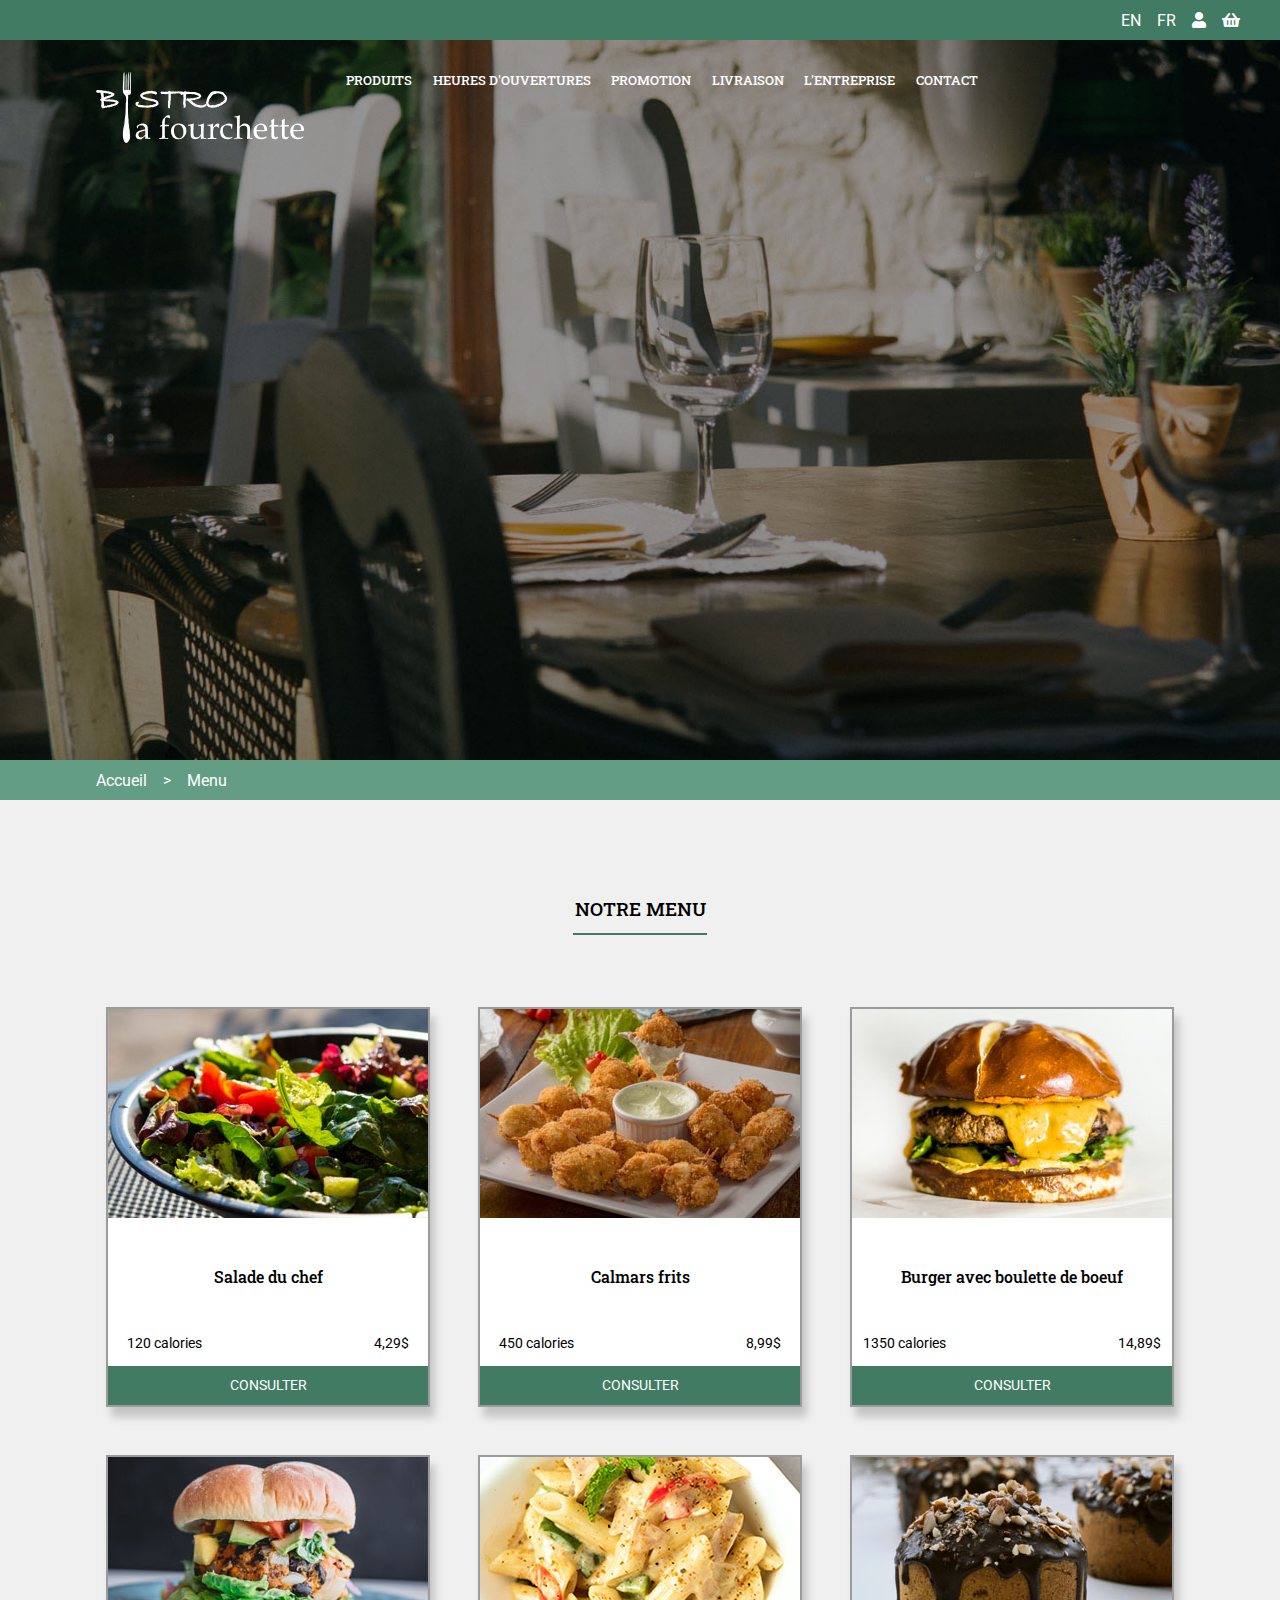
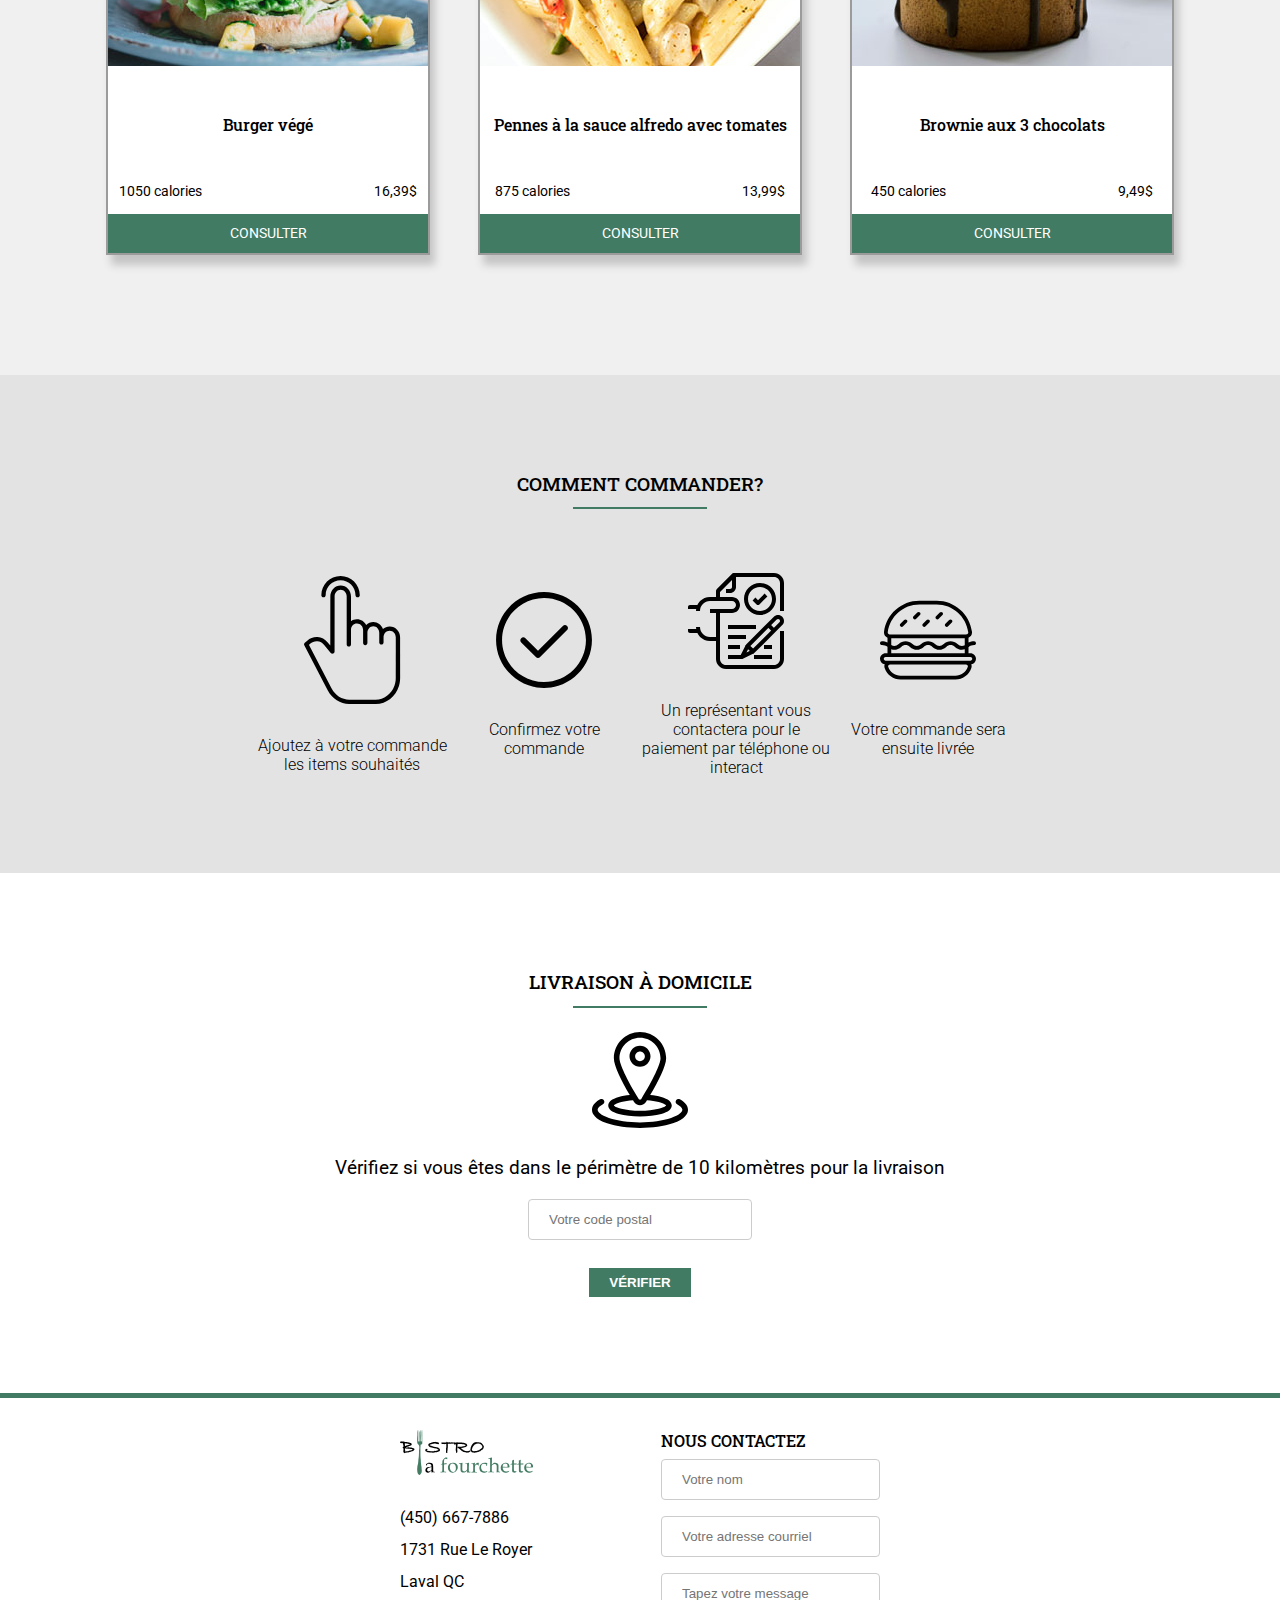
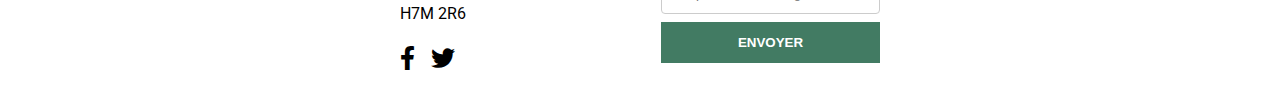
<file: liste.html>
<!DOCTYPE html>
<html lang="en">
<head>
    <meta charset="UTF-8">
    <meta name="viewport" content="width=device-width, initial-scale=1.0">
    <title>Bistro la fourchette</title>
    <script src="https://ajax.googleapis.com/ajax/libs/jquery/2.1.1/jquery.min.js"></script>
    <link rel="stylesheet" href="https://cdnjs.cloudflare.com/ajax/libs/animate.css/3.7.2/animate.min.css">
    <link href="https://cdnjs.cloudflare.com/ajax/libs/font-awesome/5.11.2/css/all.min.css" rel="stylesheet">
    <link href="https://fonts.googleapis.com/css2?family=Roboto+Slab:wght@300;400;500&family=Roboto:wght@300;400;500;700&display=swap" rel="stylesheet">
    <link rel="stylesheet" href="style.css">
</head>
<body>
    <button id="top-btn"><i class="fas fa-arrow-up"></i></button>
    <section class="top-nav">
        <a href=""><p>EN</p></a>
        <a href=""><p>FR</p></a>
        <a href=""><i class="fas fa-user"></i></a>
        <a href=""><i class="fas fa-shopping-basket"></i></a>
    </section>
   <header>
       <div class="nav-wrapper">
           <img src="svg/logo-blanc.svg" alt="">
           <nav>
               <ul>
                   <a href="#nav-produits" id="btn-produits"><li>Produits</li></a>
                   <a href="#nav-heures" id="btn-heures"><li>Heures d'ouvertures</li></a>
                   <a href="#nav-promotion" id="btn-promotion"><li>Promotion</li></a>
                   <a href="#nav-livraison" id="btn-livraison"><li>Livraison</li></a>
                   <a href="#nav-entreprise" id="btn-entreprise"><li>L'entreprise</li></a>
                   <a href="#nav-contact" id="btn-contact"><li>Contact</li></a>
                </ul>
            </nav>
        </div>
   </header> 
   <section class="fil-ariane">
        <p>Accueil</p>
        <p>></p>
        <p>Menu</p>
   </section>
   <section class="liste-produits" id="nav-produits">
        <h2>Notre menu</h2>
        <div class="liste-menu">
            <article class="m-1">
                <img src="img/salade-menu.jpg" alt="">
                <div class="infos-menu">
                    <h3>Salade du chef</h3>
                    <div class="description-menu">
                        <p>120 calories</p>
                        <p>4,29$</p>
                    </div>
                </div>
                <div class="btn-menu">
                    <a href="">Consulter</a>
                </div>
            </article>
            <article class="m-2">
                <img src="img/calmar-menu.jpg" alt="">
                <div class="infos-menu">
                    <h3>Calmars frits</h3>
                    <div class="description-menu">
                        <p>450 calories</p>
                        <p>8,99$</p>
                    </div>
                </div>
                <div class="btn-menu">
                    <a href="">Consulter</a>
                </div>
            </article>
            <article class="m-3">
                <img src="img/burger-menu.jpg" alt="">
                <div class="infos-menu">
                    <h3>Burger avec boulette de boeuf</h3>
                    <div class="description-menu">
                        <p>1350 calories</p>
                        <p>14,89$</p>
                    </div>
                </div>
                <div class="btn-menu">
                    <a href="">Consulter</a>
                </div>
            </article>
            <article class="m-4">
                <img src="img/burger2-menu.jpg" alt="">
                <div class="infos-menu">
                    <h3>Burger végé</h3>
                    <div class="description-menu">
                        <p>1050 calories</p>
                        <p>16,39$</p>
                    </div>
                </div>
                <div class="btn-menu">
                    <a href="">Consulter</a>
                </div>
            </article>
            <article class="m-5">
                <img src="img/pennes-menu.jpg" alt="">
                <div class="infos-menu">
                    <h3>Pennes à la sauce alfredo avec tomates</h3>
                    <div class="description-menu">
                        <p>875 calories</p>
                        <p>13,99$</p>
                    </div>
                </div>
                <div class="btn-menu">
                    <a href="">Consulter</a>
                </div>
            </article>
            <article class="m-6">
                <img src="img/brownie-menu.jpg" alt="">
                <div class="infos-menu">
                    <h3>Brownie aux 3 chocolats</h3>
                    <div class="description-menu">
                        <p>450 calories</p>
                        <p>9,49$</p>
                    </div>
                </div>
                <div class="btn-menu">
                    <a href="">Consulter</a>
                </div>
            </article>
        </div>
   </section>
   <section class="livraison fade-scroll" id="nav-livraison">
        <h2>Comment commander?</h2>
        <article class="etapes-livraison">
            <div class="e-1">
                <img src="svg/tap.svg" alt="">
                <p>Ajoutez à votre commande les items souhaités</p>
            </div>
            <div class="e-2">
                <img src="svg/shapes.svg" alt="">
                <p>Confirmez votre commande</p>
            </div>
            <div class="e-3">
                <img src="svg/files-and-folders.svg" alt="">
                <p>Un représentant vous contactera pour le paiement par téléphone ou interact</p>
            </div>
            <div class="e-4">
                <img src="svg/food-and-restaurant.svg" alt="">
                <p>Votre commande sera ensuite livrée</p>
            </div>
        </article>
   </section>
   <section class="perimetre-livraison">
       <h2>Livraison à domicile</h2>
       <img src="svg/maps-and-location.svg" alt="">
       <p>Vérifiez si vous êtes dans le périmètre de 10 kilomètres pour la livraison</p>
       <input type="text" name="code-postal" placeholder="Votre code postal">
       <button type="button">Vérifier</button>
   </section>
   <footer>
        <section class="f-infos">
            <img src="svg/logo-regulier.svg" alt="">
            <div>
                <p>(450) 667-7886</p>
                <p>1731 Rue Le Royer Laval QC</p>
                <p>H7M 2R6</p>
            </div>
            <div>
                <i class="fab fa-facebook-f"></i>
                <i class="fab fa-twitter"></i>
            </div>
        </section>
        <section class="f-form">
            <h3>Nous contactez</h3>
            <input type="text" name="Nom" placeholder="Votre nom">
            <input type="text" name="adresse" placeholder="Votre adresse courriel">
            <input type="text" name="message" placeholder="Tapez votre message">
            <button type="button">Envoyer</button>
        </section>
   </footer>
   <script src="js/eventAnimationScript.js"></script>
</body>
</html>
</file>
<file: style.css>
@charset "UTF-8";
/*////[Variables]
________________________________________________________*/
:root {
  /*[Variantes de couleurs]*/
  --mauve: hsl(298, 41%, 51%);
  --mauve-fonce: hsl(308, 42%, 45%);
  --vert-pale: hsl(155, 23%, 50%);
  --vert: hsl(155, 30%, 37%);
  --vert-fonce: hsl(156, 31%, 31%);
  --vert-t: hsla(155, 30%, 37%, 0.664);
  --gris-tres-pale: hsl(0, 0%, 94%);
  --gris-pale: hsl(0, 0%, 89%);
  --gris: hsl(0, 0%, 59%);
  --gris-fonce: hsl(0, 0%, 10%);
  --blanc: hsl(0, 0%, 100%);
  --noir: hsl(0, 0%, 0%);
  /*[Variantes de medias queries]*/
  --breakpoint-1200: 1200;
  --breakpoint-1800: 1800;
}

/*////[Reset du code HTML]
________________________________________________________*/
/*[Reset tout les balises]*/
html, body, div, .heures div p, span, applet, object, iframe,
h1, h2, h3, h4, h5, h6, p, blockquote, pre,
a, abbr, acronym, address, big, cite, code,
del, dfn, em, img, ins, kbd, q, s, samp,
small, strike, strong, sub, sup, tt, var,
b, u, i, center,
dl, dt, dd, ol, ul, li,
fieldset, form, label, legend,
table, caption, tbody, tfoot, thead, tr, th, td,
article, aside, canvas, details, embed,
figure, figcaption, footer, header, hgroup,
menu, nav, output, ruby, section, summary,
time, mark, audio, video {
  margin: 0;
  padding: 0;
  border: 0;
  font-size: 100%;
  font: inherit;
  vertical-align: baseline;
}

/*[Le document en général]*/
html {
  -webkit-box-sizing: border-box;
          box-sizing: border-box;
  font-family: 'Roboto', sans-serif;
  font-weight: 300;
  font-size: 16px;
  scroll-behavior: smooth;
}

/*[Affecte tous les enfants]*/
*,
*::before,
*::after {
  -webkit-box-sizing: inherit;
  box-sizing: inherit;
  padding: 0;
  margin: 0;
}

/*[Reset des liens]*/
a:link,
a:visited {
  text-decoration: none;
  color: inherit;
}

/*[Reset des listes à l'intérieur d'un nav]*/
nav ul {
  list-style: none;
}

main {
  display: -ms-grid;
  display: grid;
  min-height: 100vh;
  -ms-grid-columns: 25% 75%;
      grid-template-columns: 25% 75%;
      grid-template-areas: 'aside contenu';
}

.itemGridAside {
  -ms-grid-row: 1;
  -ms-grid-column: 1;
  grid-area: aside;
}

.itemGridContenu {
  -ms-grid-row: 1;
  -ms-grid-column: 2;
  grid-area: contenu;
}

footer {
  display: -webkit-box;
  display: -ms-flexbox;
  display: flex;
  padding: 2em 25em;
  border-top: 5px solid var(--vert);
}

footer .f-infos {
  margin-right: 8em;
  font-weight: 400;
  line-height: 2;
}

footer .f-infos div:first-of-type, footer .f-infos .heures div p:first-of-type, .heures div footer .f-infos p:first-of-type {
  margin: 1em 0;
}

footer .f-infos i {
  font-size: 1.5em;
}

footer .f-infos i:first-of-type {
  margin-right: .5em;
}

footer .f-form {
  display: -webkit-box;
  display: -ms-flexbox;
  display: flex;
  -webkit-box-orient: vertical;
  -webkit-box-direction: normal;
      -ms-flex-direction: column;
          flex-direction: column;
}

footer .f-form h3 {
  font-family: 'Roboto Slab', serif;
  font-size: 1em;
  text-transform: uppercase;
  font-weight: 500;
}

footer .f-form input[type=text] {
  padding: 12px 20px;
  margin: 8px 0;
  display: inline-block;
  border: 1px solid #ccc;
  border-radius: 4px;
  background-color: var(--blanc);
}

footer .f-form button {
  display: inline-block;
  text-align: center;
  text-transform: uppercase;
  font-weight: bold;
  color: white;
  border: none;
  cursor: pointer;
  -webkit-transition: 0.3s;
  transition: 0.3s;
  padding: 1em;
  background-color: var(--vert);
}

.top-nav {
  display: -webkit-box;
  display: -ms-flexbox;
  display: flex;
  -webkit-box-align: center;
      -ms-flex-align: center;
          align-items: center;
  -webkit-box-pack: end;
      -ms-flex-pack: end;
          justify-content: flex-end;
  padding: 0 2em;
  height: 2.5em;
  font-weight: 400;
  color: var(--blanc);
  background-color: var(--vert);
}

.top-nav p, .top-nav i {
  margin: 0 .5em;
}

.top-nav p:hover, .top-nav i:hover {
  color: var(--gris-pale);
  cursor: pointer;
}

header {
  background-image: url(../img/header-1020.jpg);
  background-position: center;
  background-size: cover;
  height: 80vh;
  padding: 2em 6em;
}

header img {
  margin-right: 2em;
  width: 13em;
  height: auto;
}

.fil-ariane {
  display: -webkit-box;
  display: -ms-flexbox;
  display: flex;
  -webkit-box-align: center;
      -ms-flex-align: center;
          align-items: center;
  height: 2.5em;
  padding: 0 6em;
  font-weight: 400;
  color: var(--blanc);
  background-color: var(--vert-pale);
}

.fil-ariane p {
  margin-right: 1em;
}

@media (min-width: 1200px) {
  background-image: url(../img/header-1200.jpg);
  background-position: center;
  background-size: cover;
}

@media (min-width: 1800px) {
  background-image: url(../img/header-1800.jpg);
  background-position: center;
  background-size: cover;
}

.liste-produits {
  padding: 6em 5em;
  background-color: var(--gris-tres-pale);
}

.liste-produits h2 {
  text-align: center;
}

.liste-produits .liste-menu {
  margin-top: 3em;
  display: -webkit-box;
  display: -ms-flexbox;
  display: flex;
  -ms-flex-wrap: wrap;
      flex-wrap: wrap;
  -webkit-box-pack: center;
      -ms-flex-pack: center;
          justify-content: center;
}

.liste-produits .liste-menu article {
  display: -webkit-box;
  display: -ms-flexbox;
  display: flex;
  -webkit-box-orient: vertical;
  -webkit-box-direction: normal;
      -ms-flex-direction: column;
          flex-direction: column;
  -webkit-box-align: center;
      -ms-flex-align: center;
          align-items: center;
  margin: 1.5em;
  height: 25em;
  background-color: var(--blanc);
  border: 2px solid #9b9b9b;
  -webkit-box-shadow: 5px 10px 8px #c4c4c4;
          box-shadow: 5px 10px 8px #c4c4c4;
}

.liste-produits .liste-menu article .infos-menu {
  display: -webkit-box;
  display: -ms-flexbox;
  display: flex;
  -webkit-box-orient: vertical;
  -webkit-box-direction: normal;
      -ms-flex-direction: column;
          flex-direction: column;
  -webkit-box-align: center;
      -ms-flex-align: center;
          align-items: center;
  width: 100%;
}

.liste-produits .liste-menu article h3 {
  margin: 3em 0;
  font-family: 'Roboto Slab', serif;
  font-weight: 500;
}

.liste-produits .liste-menu article .description-menu {
  display: -webkit-box;
  display: -ms-flexbox;
  display: flex;
  font-size: .9em;
  font-weight: 400;
}

.liste-produits .liste-menu article .description-menu p:first-of-type {
  margin-right: 12em;
}

.liste-produits .liste-menu article .btn-menu {
  display: -webkit-box;
  display: -ms-flexbox;
  display: flex;
  -webkit-box-align: center;
      -ms-flex-align: center;
          align-items: center;
  -webkit-box-pack: center;
      -ms-flex-pack: center;
          justify-content: center;
  margin-top: 1em;
  height: 3em;
  width: 100%;
  text-transform: uppercase;
  font-weight: 400;
  font-size: .9em;
  color: var(--blanc);
  background-color: var(--vert);
}

.liste-produits .liste-menu article .btn-menu:hover {
  background-color: var(--vert-fonce);
  cursor: pointer;
}

.itemGridContenu .item-liste {
  display: -webkit-box;
  display: -ms-flexbox;
  display: flex;
  -webkit-box-align: start;
      -ms-flex-align: start;
          align-items: start;
  padding: 1em;
  margin: 2em 0;
  background-color: var(--blanc);
}

.itemGridContenu .item-liste img {
  margin-right: 1em;
  width: 8em;
  height: auto;
}

.itemGridContenu .item-liste h3 {
  font-weight: 400;
  font-size: .9em;
}

.itemGridContenu .item-liste p {
  padding: 1em 0;
  font-size: .8em;
}

.itemGridContenu .item-liste .item-info3 {
  padding: 0 2em;
}

.itemGridContenu .item-liste .item-icones {
  display: -webkit-box;
  display: -ms-flexbox;
  display: flex;
}

.itemGridContenu .item-liste .item-icones i:hover {
  color: var(--gris);
}

.itemGridContenu .item-liste .item-icones i:first-of-type {
  padding-right: 1em;
}

.itemGridContenu .popup-overlay {
  visibility: hidden;
  position: fixed;
  z-index: 1;
  padding: 15em 27em;
  left: 0;
  top: 0;
  width: 100%;
  height: 100%;
  overflow: auto;
  background-color: rgba(0, 0, 0, 0.4);
}

.itemGridContenu .popup-overlay.active {
  visibility: visible;
}

.itemGridContenu .popup-content {
  display: -webkit-box;
  display: -ms-flexbox;
  display: flex;
  -webkit-box-orient: vertical;
  -webkit-box-direction: normal;
      -ms-flex-direction: column;
          flex-direction: column;
  -webkit-box-align: center;
      -ms-flex-align: center;
          align-items: center;
  -webkit-box-pack: center;
      -ms-flex-pack: center;
          justify-content: center;
  width: 30em;
  height: 10em;
  background-color: var(--blanc);
  border: 2px solid var(--gris);
}

.itemGridContenu .popup-content p {
  margin-bottom: 1em;
  font-weight: 400;
}

.itemGridContenu .popup-content button {
  display: inline-block;
  text-align: center;
  text-transform: uppercase;
  font-weight: bold;
  color: white;
  border: none;
  cursor: pointer;
  -webkit-transition: 0.3s;
  transition: 0.3s;
  padding: 1em .5em;
  background-color: var(--vert);
  font-weight: 400;
}

.itemGridContenu .popup-content button:hover {
  background-color: var(--vert-fonce);
}

header .nav-wrapper {
  display: -webkit-box;
  display: -ms-flexbox;
  display: flex;
}

header nav {
  color: inherit;
  height: auto;
  min-height: 0;
  max-height: none;
  width: 100%;
  min-width: 0;
  max-width: none;
  background-color: transparent;
  line-height: normal;
  -webkit-box-shadow: none;
          box-shadow: none;
}

header nav a {
  color: inherit;
}

header nav i,
header nav i.material-icons {
  display: inline-block;
  font-size: inherit;
  height: auto;
  line-height: 1;
}

header nav ul {
  margin: 0;
}

header nav ul li {
  -webkit-transition: none;
  transition: none;
  float: none;
  padding: 0;
}

header nav ul li.active {
  background-color: transparent;
}

header nav ul a {
  display: inline-block;
  -webkit-transition: none;
  transition: none;
  font-size: inherit;
  color: inherit;
  padding: 0;
  cursor: pointer;
}

header nav ul a:hover {
  background-color: transparent;
}

header ul {
  display: -webkit-box;
  display: -ms-flexbox;
  display: flex;
  font-family: 'Roboto Slab', serif;
  font-size: .8em;
  font-weight: 500;
  text-transform: uppercase;
  color: var(--blanc);
}

header ul li {
  margin: 0 .8em;
}

header ul li:hover {
  color: var(--gris-pale);
  border-bottom: 2px solid var(--vert);
}

#top-btn {
  display: inline-block;
  text-align: center;
  text-transform: uppercase;
  font-weight: bold;
  color: white;
  border: none;
  cursor: pointer;
  -webkit-transition: 0.3s;
  transition: 0.3s;
  position: fixed;
  top: 85%;
  left: 90%;
  padding: .4em .5em;
  border-radius: 50%;
  font-size: 2em;
  background-color: var(--mauve);
  display: none;
  z-index: 1999;
}

#top-btn:hover {
  background-color: var(--mauve-fonce);
}

.sticky {
  display: -webkit-box;
  display: -ms-flexbox;
  display: flex;
  -webkit-box-align: center;
      -ms-flex-align: center;
          align-items: center;
  position: fixed;
  top: 0;
  left: 0;
  width: 100%;
  height: auto;
  padding: 1em 8em;
  z-index: 19999;
  background-color: var(--vert-t);
  border-bottom: 2px solid var(--vert);
}

.sticky img {
  width: 10%;
  height: auto;
}

.produits {
  display: -webkit-box;
  display: -ms-flexbox;
  display: flex;
  -webkit-box-orient: vertical;
  -webkit-box-direction: normal;
      -ms-flex-direction: column;
          flex-direction: column;
  -webkit-box-align: center;
      -ms-flex-align: center;
          align-items: center;
  -webkit-box-pack: center;
      -ms-flex-pack: center;
          justify-content: center;
  padding: 6em 5em;
  background-color: var(--gris-pale);
  color: var(--gris-fonce);
}

.produits .p-intro {
  display: -webkit-box;
  display: -ms-flexbox;
  display: flex;
  -webkit-box-orient: vertical;
  -webkit-box-direction: normal;
      -ms-flex-direction: column;
          flex-direction: column;
  -webkit-box-align: center;
      -ms-flex-align: center;
          align-items: center;
  -webkit-box-pack: center;
      -ms-flex-pack: center;
          justify-content: center;
  padding: 0 10em;
  text-align: center;
  color: var(--gris-fonce);
}

.produits .p-intro p {
  margin: 2em 0;
  font-weight: 400;
}

.produits h2 {
  color: var(--noir);
}

.produits .carousel {
  height: 40em;
  top: -12em;
  left: -7em;
}

.produits article {
  display: -webkit-box;
  display: -ms-flexbox;
  display: flex;
  -webkit-box-orient: vertical;
  -webkit-box-direction: normal;
      -ms-flex-direction: column;
          flex-direction: column;
  -webkit-box-align: center;
      -ms-flex-align: center;
          align-items: center;
  -webkit-box-pack: center;
      -ms-flex-pack: center;
          justify-content: center;
  width: 25em;
  margin: 0 2em;
  padding: 1em;
  background-color: var(--blanc);
}

.produits article h3 {
  margin: 2em 0;
  font-family: 'Roboto Slab', serif;
  font-weight: 500;
  color: var(--gris-fonce);
}

.produits article button {
  display: inline-block;
  text-align: center;
  text-transform: uppercase;
  font-weight: bold;
  color: white;
  border: none;
  cursor: pointer;
  -webkit-transition: 0.3s;
  transition: 0.3s;
  padding: .5rem;
  font-size: .75em;
  background-color: var(--vert-pale);
}

.produits article button:hover {
  background-color: var(--vert);
}

.produits .btn-produits {
  display: inline-block;
  text-align: center;
  text-transform: uppercase;
  font-weight: bold;
  color: white;
  border: none;
  cursor: pointer;
  -webkit-transition: 0.3s;
  transition: 0.3s;
  position: relative;
  top: -10em;
  background-color: var(--vert);
  padding: .6rem .8rem;
  font-size: .9rem;
}

.produits .btn-produits:hover {
  background-color: var(--vert-fonce);
}

.heures {
  display: -webkit-box;
  display: -ms-flexbox;
  display: flex;
  -webkit-box-orient: vertical;
  -webkit-box-direction: normal;
      -ms-flex-direction: column;
          flex-direction: column;
  -webkit-box-align: center;
      -ms-flex-align: center;
          align-items: center;
  -webkit-box-pack: center;
      -ms-flex-pack: center;
          justify-content: center;
  padding: 6em 5em;
}

.heures div, .heures div p {
  margin: 1em 0;
}

.heures div p {
  font-weight: 400;
  text-align: center;
}

.heures div .bold {
  font-weight: 500;
}

.promotion {
  display: -webkit-box;
  display: -ms-flexbox;
  display: flex;
  height: 65vh;
  background-image: url(../img/promotion.jpg);
  background-position: center;
  background-size: cover;
}

.promotion .promo-infos {
  margin: 5em;
  padding: 2em;
  width: 40vw;
  background-color: rgba(255, 255, 255, 0.85);
}

.promotion .promo-infos p {
  margin-top: 1em;
  font-size: 1.4em;
  font-weight: 400;
  line-height: 1.5;
}

.promotion .promo-infos p .bold {
  font-weight: 500;
}

.livraison {
  display: -webkit-box;
  display: -ms-flexbox;
  display: flex;
  -webkit-box-orient: vertical;
  -webkit-box-direction: normal;
      -ms-flex-direction: column;
          flex-direction: column;
  -webkit-box-align: center;
      -ms-flex-align: center;
          align-items: center;
  -webkit-box-pack: center;
      -ms-flex-pack: center;
          justify-content: center;
  padding: 6em 5em;
  background-color: var(--gris-pale);
}

.livraison .etapes-livraison {
  display: -webkit-box;
  display: -ms-flexbox;
  display: flex;
  margin-top: 4em;
  text-align: center;
}

.livraison .etapes-livraison .e-1 img {
  width: 8em;
  height: auto;
  margin-bottom: 2em;
}

.livraison .etapes-livraison .e-2 img {
  width: 6em;
  height: auto;
  margin-bottom: 2em;
}

.livraison .etapes-livraison .e-3 img {
  width: 6em;
  height: auto;
  margin-bottom: 2em;
}

.livraison .etapes-livraison .e-4 img {
  width: 6em;
  height: auto;
  margin-bottom: 2em;
}

.livraison .etapes-livraison .e-1, .livraison .etapes-livraison .e-2, .livraison .etapes-livraison .e-3, .livraison .etapes-livraison .e-4 {
  display: -webkit-box;
  display: -ms-flexbox;
  display: flex;
  -webkit-box-orient: vertical;
  -webkit-box-direction: normal;
      -ms-flex-direction: column;
          flex-direction: column;
  -webkit-box-align: center;
      -ms-flex-align: center;
          align-items: center;
  -webkit-box-pack: center;
      -ms-flex-pack: center;
          justify-content: center;
  width: 12em;
}

.perimetre-livraison {
  display: -webkit-box;
  display: -ms-flexbox;
  display: flex;
  -webkit-box-orient: vertical;
  -webkit-box-direction: normal;
      -ms-flex-direction: column;
          flex-direction: column;
  -webkit-box-align: center;
      -ms-flex-align: center;
          align-items: center;
  -webkit-box-pack: center;
      -ms-flex-pack: center;
          justify-content: center;
  padding: 6em 5em;
}

.perimetre-livraison img {
  width: 6em;
  height: auto;
  color: var(--vert);
}

.perimetre-livraison p {
  font-size: 1.2em;
  font-weight: 400;
}

.perimetre-livraison input[type=text] {
  padding: 12px 20px;
  margin: 8px 0;
  display: inline-block;
  border: 1px solid #ccc;
  border-radius: 4px;
  background-color: var(--blanc);
  width: 20%;
}

.perimetre-livraison button {
  display: inline-block;
  text-align: center;
  text-transform: uppercase;
  font-weight: bold;
  color: white;
  border: none;
  cursor: pointer;
  -webkit-transition: 0.3s;
  transition: 0.3s;
  padding: .5em 1.5em;
  background-color: var(--vert);
}

.perimetre-livraison button:hover {
  background-color: var(--vert-fonce);
}

.perimetre-livraison img, .perimetre-livraison p, .perimetre-livraison button, .perimetre-livraison input[type=text] {
  margin-top: 1.5em;
}

.entreprise {
  display: -webkit-box;
  display: -ms-flexbox;
  display: flex;
  -webkit-box-orient: vertical;
  -webkit-box-direction: normal;
      -ms-flex-direction: column;
          flex-direction: column;
  -webkit-box-align: center;
      -ms-flex-align: center;
          align-items: center;
  -webkit-box-pack: center;
      -ms-flex-pack: center;
          justify-content: center;
  padding: 6em 5em;
  background-color: var(--gris-pale);
}

.entreprise article {
  margin-top: 3em;
  display: -webkit-box;
  display: -ms-flexbox;
  display: flex;
}

.entreprise article img {
  width: 30em;
  height: auto;
}

.entreprise article div, .entreprise article .heures div p, .heures div .entreprise article p {
  padding: 0 0 0 2em;
  width: 40vw;
  line-height: 2;
  font-weight: 400;
}

.entreprise article div p:first-of-type, .heures div .entreprise article p p:first-of-type {
  margin-bottom: 1em;
}

h2 {
  display: -webkit-box;
  display: -ms-flexbox;
  display: flex;
  -webkit-box-orient: vertical;
  -webkit-box-direction: normal;
      -ms-flex-direction: column;
          flex-direction: column;
  font-family: 'Roboto Slab', serif;
  font-weight: 500;
  font-size: 1.2em;
  text-transform: uppercase;
}

.produits h2:after, .heures h2:after, .livraison h2:after, .perimetre-livraison h2:after, .entreprise h2:after, .liste-produits h2:after {
  content: "";
  display: block;
  background-color: var(--vert);
  height: 2px;
  width: 7em;
  margin-top: .5em;
  margin: .6em auto 0 auto;
}

.promotion h2:after, .fiche-produit h2:after, .itemGridContenu h2:after {
  content: "";
  display: block;
  background-color: var(--vert);
  height: 2px;
  width: 7em;
  margin-top: .5em;
  margin: .6em 0 0 0;
}

.fiche-produit {
  padding: 3em 5em;
  background-color: var(--gris-tres-pale);
}

.fiche-produit .fiche-description {
  display: -webkit-box;
  display: -ms-flexbox;
  display: flex;
}

.fiche-produit .fiche-description img {
  margin-right: 1em;
  width: 40em;
  height: auto;
}

.fiche-produit .fiche-description p {
  margin: 2em 0;
  font-weight: 400;
}

.fiche-produit .fiche-description .calo-prix p:first-of-type {
  margin-right: 10em;
}

.fiche-produit .fiche-description .ajout button {
  display: inline-block;
  text-align: center;
  text-transform: uppercase;
  font-weight: bold;
  color: white;
  border: none;
  cursor: pointer;
  -webkit-transition: 0.3s;
  transition: 0.3s;
  padding: 1em 1.5em;
  margin-left: 2em;
  font-size: .9em;
  background-color: var(--vert);
}

.fiche-produit .fiche-description .ajout button:hover {
  background-color: var(--vert-fonce);
}

.fiche-produit .fiche-description .calo-prix, .fiche-produit .fiche-description .ajout {
  display: -webkit-box;
  display: -ms-flexbox;
  display: flex;
}

.fiche-recommendations {
  display: -webkit-box;
  display: -ms-flexbox;
  display: flex;
  -webkit-box-orient: vertical;
  -webkit-box-direction: normal;
      -ms-flex-direction: column;
          flex-direction: column;
  -webkit-box-align: center;
      -ms-flex-align: center;
          align-items: center;
  -webkit-box-pack: center;
      -ms-flex-pack: center;
          justify-content: center;
  margin-top: 5em;
}

.fiche-recommendations h3 {
  margin-bottom: 1em;
  font-weight: 500;
}

.fiche-recommendations img {
  margin: 1em;
  width: 10em;
  height: auto;
}

.connection {
  display: -webkit-box;
  display: -ms-flexbox;
  display: flex;
  -webkit-box-orient: vertical;
  -webkit-box-direction: normal;
      -ms-flex-direction: column;
          flex-direction: column;
  -webkit-box-align: center;
      -ms-flex-align: center;
          align-items: center;
  -webkit-box-pack: center;
      -ms-flex-pack: center;
          justify-content: center;
  height: 100vh;
  background-color: var(--gris-pale);
}

.connection img {
  margin-bottom: 2em;
  width: 15em;
  height: auto;
}

.connection input[type=text] {
  padding: 12px 20px;
  margin: 8px 0;
  display: inline-block;
  border: 1px solid #ccc;
  border-radius: 4px;
  background-color: var(--blanc);
  width: 10%;
  height: 2em;
}

.connection input[type=password] {
  padding: 12px 20px;
  margin: 8px 0;
  display: inline-block;
  border: 1px solid #ccc;
  border-radius: 4px;
  background-color: var(--blanc);
  width: 10%;
  height: 2em;
}

.connection button {
  display: inline-block;
  text-align: center;
  text-transform: uppercase;
  font-weight: bold;
  color: white;
  border: none;
  cursor: pointer;
  -webkit-transition: 0.3s;
  transition: 0.3s;
  margin-top: 2em;
  background-color: var(--vert);
  padding: 1em 1.5em;
}

.connection button:hover {
  background-color: var(--vert-fonce);
}

.connection p {
  margin-top: 1em;
  font-size: .8em;
}

main {
  background-color: var(--gris-pale);
}

.itemGridAside {
  display: -webkit-box;
  display: -ms-flexbox;
  display: flex;
  -webkit-box-orient: vertical;
  -webkit-box-direction: normal;
      -ms-flex-direction: column;
          flex-direction: column;
  -webkit-box-align: center;
      -ms-flex-align: center;
          align-items: center;
  width: 100%;
  padding: 2em 1em;
  background-color: var(--vert);
}

.itemGridAside img {
  width: 15em;
  height: auto;
}

.itemGridAside h2 {
  margin: 4em 0 1em;
  color: var(--blanc);
  font-size: .8em;
  border-bottom: 2px solid var(--blanc);
}

.itemGridAside nav {
  color: inherit;
  height: auto;
  min-height: 0;
  max-height: none;
  width: 100%;
  min-width: 0;
  max-width: none;
  background-color: transparent;
  line-height: normal;
  -webkit-box-shadow: none;
          box-shadow: none;
}

.itemGridAside nav a {
  color: inherit;
}

.itemGridAside nav i,
.itemGridAside nav i.material-icons {
  display: inline-block;
  font-size: inherit;
  height: auto;
  line-height: 1;
}

.itemGridAside nav ul {
  margin: 0;
}

.itemGridAside nav ul li {
  -webkit-transition: none;
  transition: none;
  float: none;
  padding: 0;
}

.itemGridAside nav ul li.active {
  background-color: transparent;
}

.itemGridAside nav ul a {
  display: inline-block;
  -webkit-transition: none;
  transition: none;
  font-size: inherit;
  color: inherit;
  padding: 0;
  cursor: pointer;
}

.itemGridAside nav ul a:hover {
  background-color: transparent;
}

.itemGridAside nav ul {
  display: -webkit-box;
  display: -ms-flexbox;
  display: flex;
  -webkit-box-orient: vertical;
  -webkit-box-direction: normal;
      -ms-flex-direction: column;
          flex-direction: column;
  -webkit-box-align: center;
      -ms-flex-align: center;
          align-items: center;
  color: var(--blanc);
  text-transform: uppercase;
  font-weight: 500;
}

.itemGridAside nav ul li {
  padding: 2em;
  width: 100%;
  -webkit-transition: 0.3s;
  transition: 0.3s;
}

.itemGridAside nav ul li:hover {
  background-color: var(--vert-fonce);
}

.itemGridContenu {
  padding: 2em 5em;
  width: 100%;
}

.itemGridContenu h2 {
  font-size: 1.5em;
}

.itemGridContenu article {
  display: -webkit-box;
  display: -ms-flexbox;
  display: flex;
  -webkit-box-align: center;
      -ms-flex-align: center;
          align-items: center;
  margin: 2em 0;
  font-size: 1.3em;
}

.itemGridContenu article .chiffre {
  padding: 1em 1.5em;
  font-weight: 500;
  border: 3px solid var(--gris);
}

.itemGridContenu article p:nth-of-type(2) {
  padding: 0 2em;
}

.itemGridContenu article button {
  display: inline-block;
  text-align: center;
  text-transform: uppercase;
  font-weight: bold;
  color: white;
  border: none;
  cursor: pointer;
  -webkit-transition: 0.3s;
  transition: 0.3s;
  font-size: .7em;
  padding: .5em;
  font-weight: 500;
  background-color: var(--vert);
}

.itemGridContenu article button:hover {
  background-color: var(--vert-fonce);
}

.itemGridContenu input[type=text] {
  padding: 12px 20px;
  margin: 8px 0;
  display: inline-block;
  border: 1px solid #ccc;
  border-radius: 4px;
  background-color: var(--blanc);
}

.itemGridContenu #description {
  padding: 1em;
  background-color: var(--blanc);
}

.itemGridContenu input[type=submit] {
  display: inline-block;
  text-align: center;
  text-transform: uppercase;
  font-weight: bold;
  color: white;
  border: none;
  cursor: pointer;
  -webkit-transition: 0.3s;
  transition: 0.3s;
  padding: .5em;
  font-size: .8em;
  background-color: var(--vert);
}

.itemGridContenu input[type=submit]:hover {
  background-color: --vert-fonce;
}
/*# sourceMappingURL=style.css.map */
</file>
